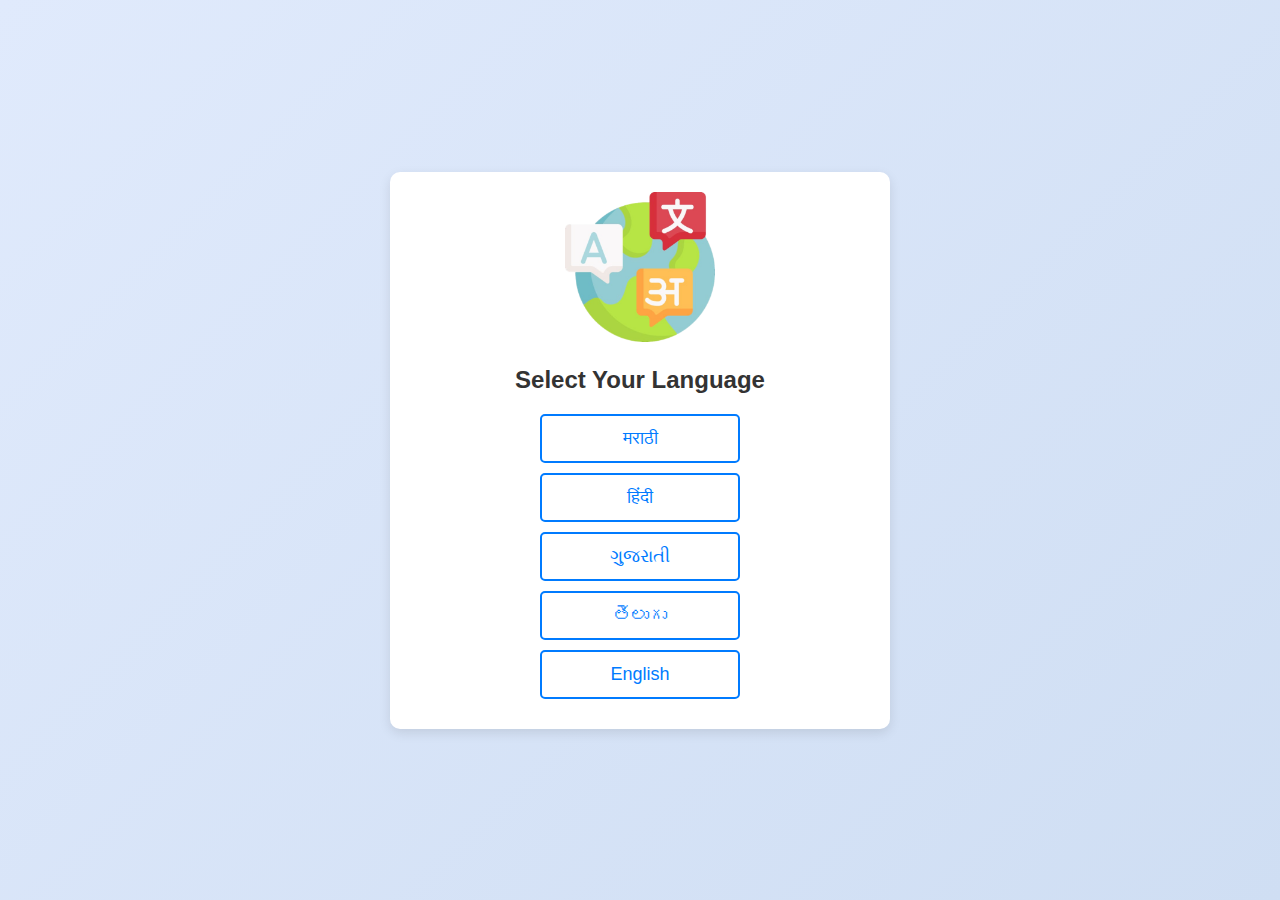
<file: index.html>
<!DOCTYPE html>
<html lang="en">
<head>
    <meta charset="UTF-8">
    <meta name="viewport" content="width=device-width, initial-scale=1.0">
    <title>Language Selection</title>
    <link rel="stylesheet" href="styles.css">
</head>
<body>
    <div class="language-selection-container">
        <!-- Logo Section -->
        <div class="logo">
            <img src="logo.png" alt="Website Logo">
        </div>

        <!-- Language Selection Section -->
        <div class="language-selection">
            <h1>Select Your Language</h1>
            <ul>
                <li><a href="marathi.html" data-lang="marathi">मराठी</a></li>
                <li><a href="hindi.html" data-lang="hindi">हिंदी</a></li>
                <li><a href="gujrathi.html" data-lang="gujarati">ગુજરાતી</a></li>
                <li><a href="telugu.html" data-lang="telugu">తెలుగు</a></li>
                <li><a href="english.html">English</a></li> <!-- Link to english.html -->
            </ul>
        </div>
    <!-- Include JavaScript at the bottom -->
</body>
</html>
</file>
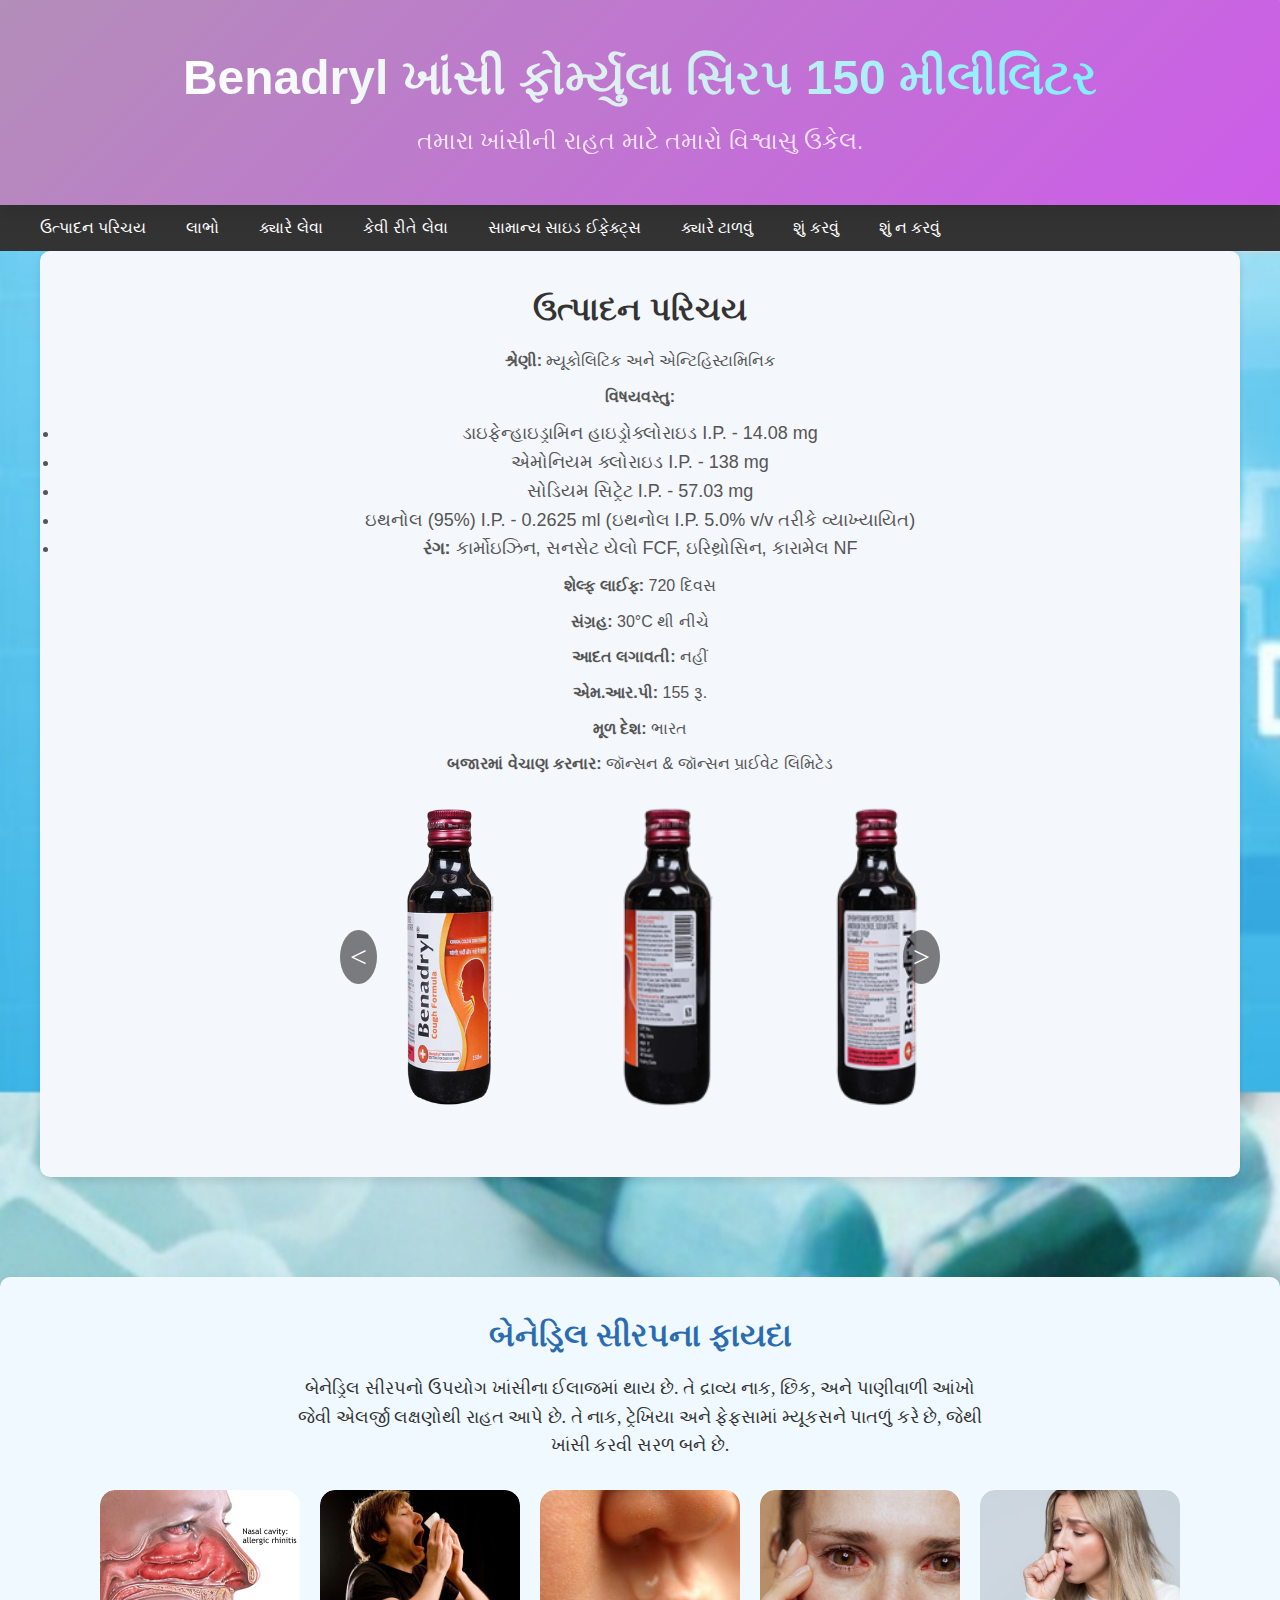
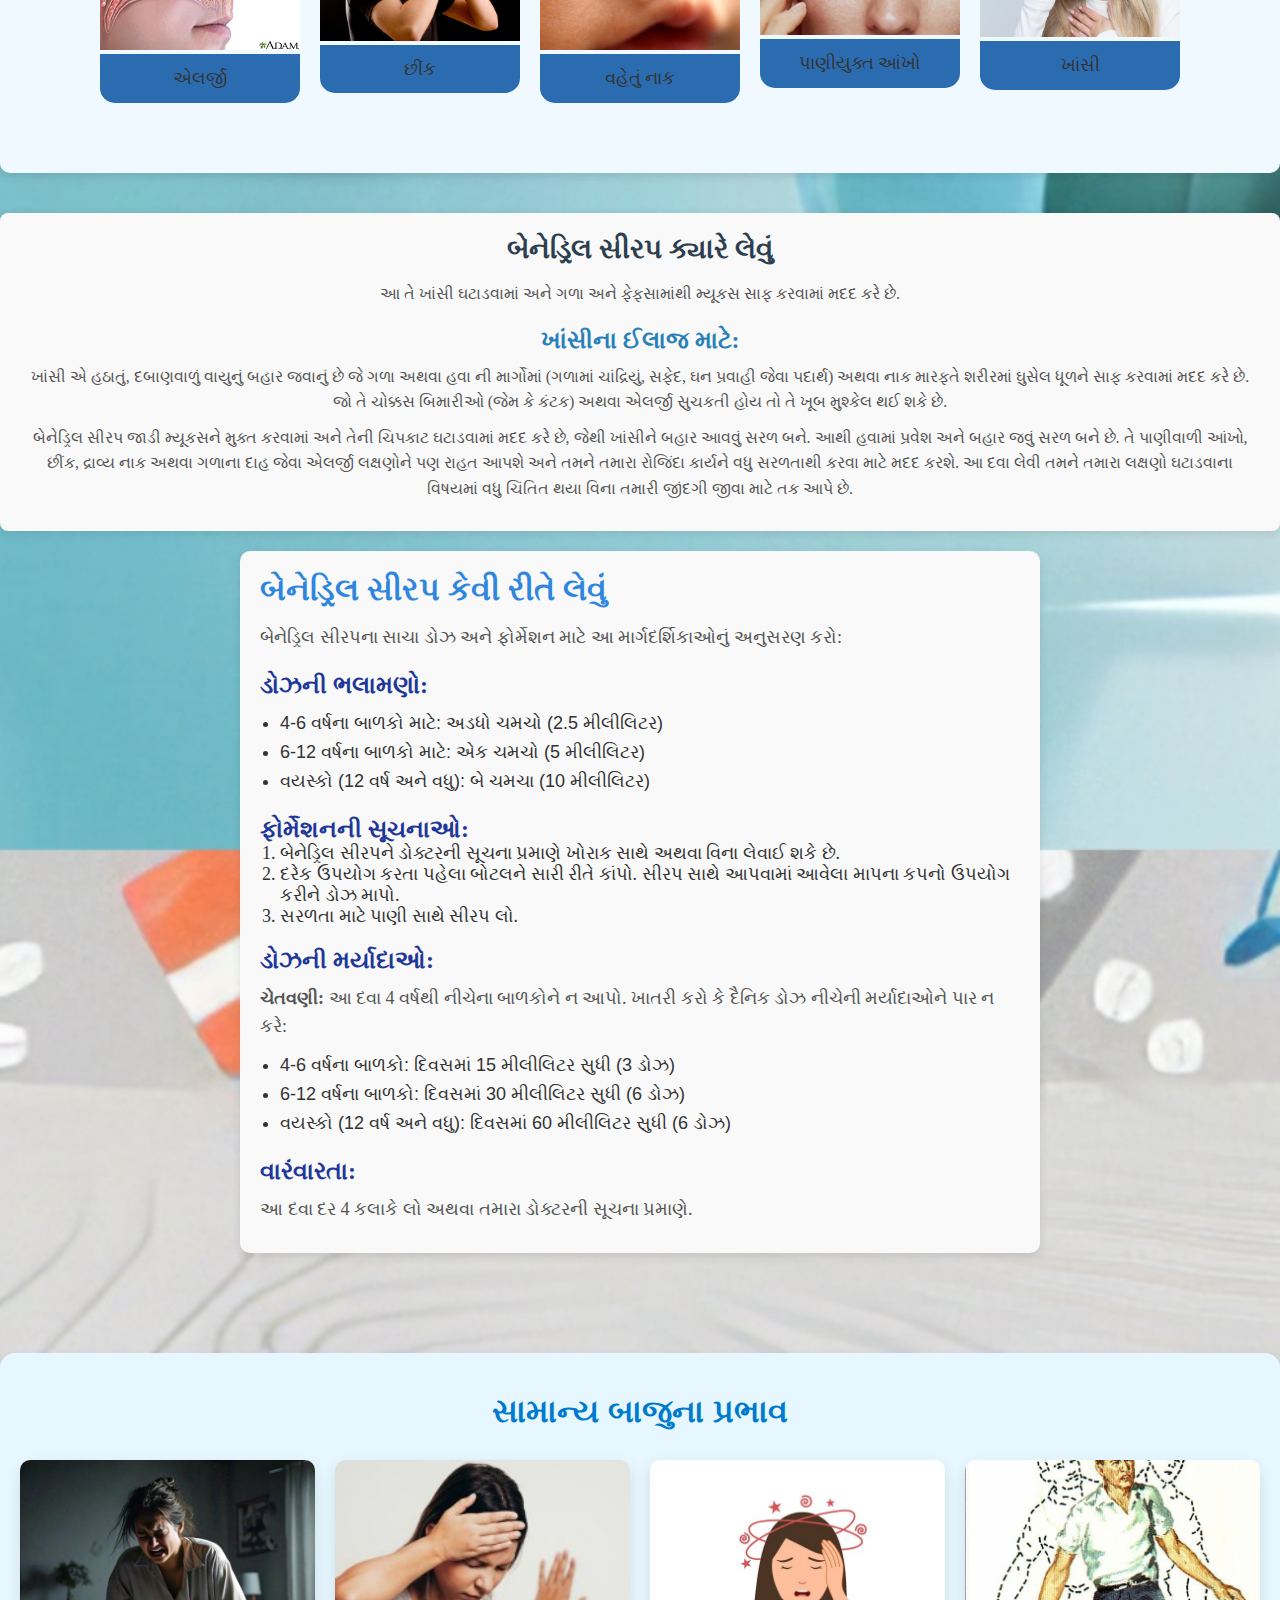
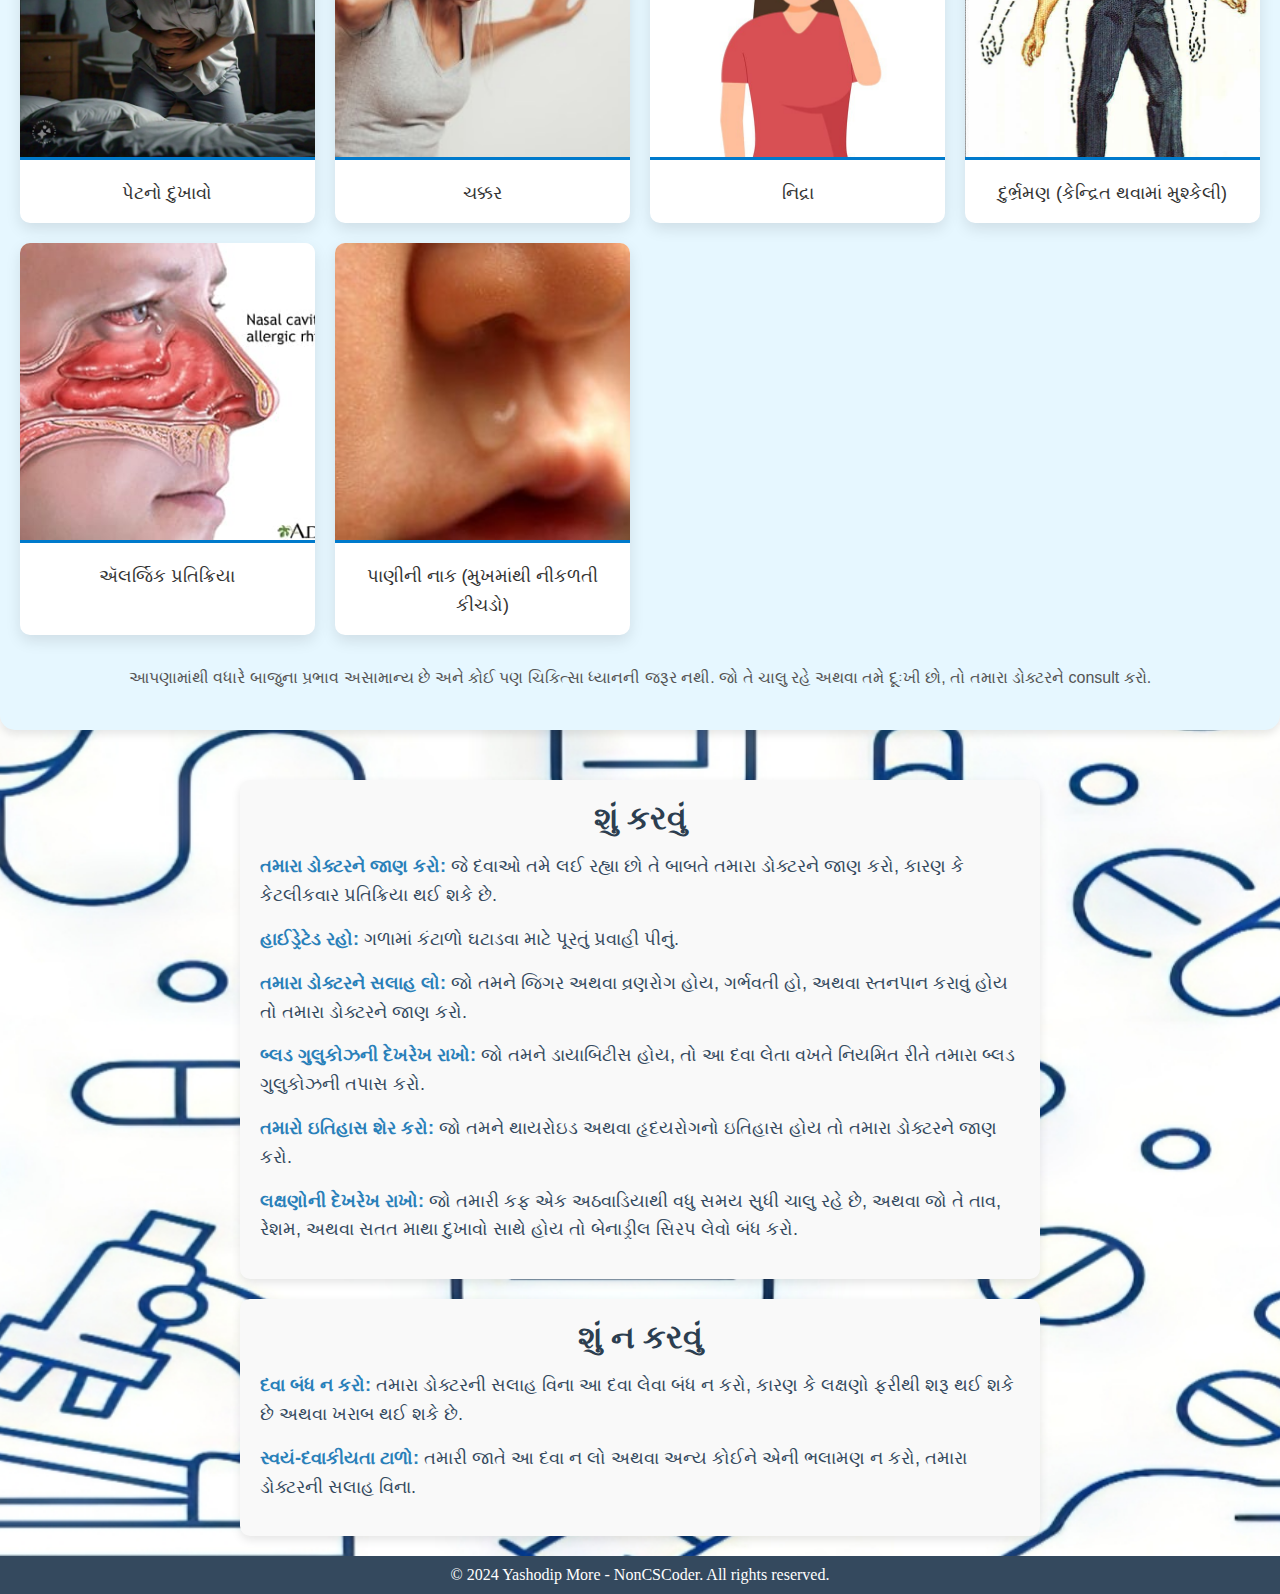
<file: gujrathi.html>
<!DOCTYPE html>
<html lang="en">
<head>
    <meta charset="UTF-8">
    <meta name="viewport" content="width=device-width, initial-scale=1.0">
    <title>Benadryl ખાંસી ફોર્મ્યુલા સિરપ</title>
<link rel="stylesheet" href="style.css">
<title>Benadryl ખાંસી ફોર્મ્યુલા સિરપ</title>

    <link rel="stylesheet" href="https://cdnjs.cloudflare.com/ajax/libs/font-awesome/6.0.0-beta3/css/all.min.css">

</head>
<body>
    <header>
        <div class="header-container">
            <h1 class="main-title">Benadryl ખાંસી ફોર્મ્યુલા સિરપ 150 મીલીલિટર</h1>
            <p class="subtitle">તમારા ખાંસીની રાહત માટે તમારો વિશ્વાસુ ઉકેલ.</p>
            
        </div>
    </header>
    

    <!-- Navbar -->
    <nav>
        <div class="navbar">
            <button class="menu-toggle" id="menu-toggle">
                &#9776; <!-- Hamburger Icon -->
            </button>
            <ul class="menu" id="menu">
                <li><a href="#product-introduction">ઉત્પાદન પરિચય</a></li>
                <li><a href="#benefits">લાભો</a></li>
                <li><a href="#when-to-take">ક્યારે લેવા</a></li>
                <li><a href="#how-to-take">કેવી રીતે લેવા</a></li>
                <li><a href="#common-side-effects">સામાન્ય સાઇડ ઈફેક્ટ્સ</a></li>
                <li><a href="#when-to-avoid">ક્યારે ટાળવું</a></li>
                <li><a href="#what-to-do">શું કરવું</a></li>
                <li><a href="#what-not-to-do">શું ન કરવું</a></li>
            </ul>
            
        </div>
    </nav>
    <script>
        document.getElementById("menu-toggle").addEventListener("click", function() {
            var menu = document.getElementById("menu");
            menu.classList.toggle("show");
        });
    </script>
    

    <!-- Sections -->
  <!-- Sections -->
  <section id="product-introduction">
    <h1>ઉત્પાદન પરિચય</h1>

<p><strong>શ્રેણી:</strong> મ્યૂકોલિટિક અને એન્ટિહિસ્ટામિનિક</p>
<p><strong>વિષયવસ્તુ:</strong></p>
<ul>
    <li>ડાઇફેન્હાઇડ્રામિન હાઇડ્રોક્લોરાઇડ I.P. - 14.08 mg</li>
    <li>એમોનિયમ ક્લોરાઇડ I.P. - 138 mg</li>
    <li>સોડિયમ સિટ્રેટ I.P. - 57.03 mg</li>
    <li>ઇથનોલ (95%) I.P. - 0.2625 ml (ઇથનોલ I.P. 5.0% v/v તરીકે વ્યાખ્યાયિત)</li>
    <li><strong>રંગ:</strong> કાર્મોઇઝિન, સનસેટ યેલો FCF, ઇરિથ્રોસિન, કારામેલ NF</li>
</ul>
<p><strong>શેલ્ફ લાઈફ:</strong> 720 દિવસ</p>
<p><strong>સંગ્રહ:</strong> 30°C થી નીચે</p>
<p><strong>આદત લગાવતી:</strong> નહીં</p>
<p><strong>એમ.આર.પી:</strong> 155 રૂ.</p>
<p><strong>મૂળ દેશ:</strong> ભારત</p>
<p><strong>બજારમાં વેચાણ કરનાર:</strong> જૉન્સન & જૉન્સન પ્રાઈવેટ લિમિટેડ</p>

    <!-- Image Carousel -->
    <div class="image-gallery">
        <div class="carousel">
            <div class="carousel-track">
                <img src="cupsyrup1.png" alt="Cough Syrup Bottle 1" class="carousel-img">
                <img src="cupsyrup2.png" alt="Cough Syrup Bottle 2" class="carousel-img">
                <img src="cupsyrup3.png" alt="Cough Syrup Bottle 3" class="carousel-img">
            </div>
        </div>
        <div class="carousel-controls">
            <span class="prev">&lt;</span>
            <span class="next">&gt;</span>
        </div>
    </div>
</section>

<script>
    const track = document.querySelector('.carousel-track');
const slides = Array.from(track.children);
const nextButton = document.querySelector('.next');
const prevButton = document.querySelector('.prev');
let currentIndex = 0;

// Move to the next slide
nextButton.addEventListener('click', () => {
    currentIndex = (currentIndex + 1) % slides.length;
    track.style.transform = `translateX(-${currentIndex * 100}%)`;
});

// Move to the previous slide
prevButton.addEventListener('click', () => {
    currentIndex = (currentIndex - 1 + slides.length) % slides.length;
    track.style.transform = `translateX(-${currentIndex * 100}%)`;
});

</script>
    
    
<section id="benefits">
    <h1>બેનેડ્રિલ સીરપના ફાયદા</h1>
     
    <p>બેનેડ્રિલ સીરપનો ઉપયોગ ખાંસીના ઈલાજમાં થાય છે. તે દ્રાવ્ય નાક, છિંક, અને પાણીવાળી આંખો જેવી એલર્જી લક્ષણોથી રાહત આપે છે. તે નાક, ટ્રેખિયા અને ફેફસામાં મ્યૂકસને પાતળું કરે છે, જેથી ખાંસી કરવી સરળ બને છે.</p>
    
    
    <!-- Image Gallery with Animations -->
    <div class="benefits-gallery">
        <div class="benefit-card">
            <img src="benefit1.jpg" alt="Benefit 1" class="benefit-img">
            <p>
એલર્જી </p>
        </div>
        <div class="benefit-card">
            <img src="benefit3.jpg" alt="Benefit 2" class="benefit-img">
            <p>છીંક</p>
        </div>
        <div class="benefit-card">
            <img src="benefit2.jpg" alt="Benefit 3" class="benefit-img">
            <p>વહેતું નાક</p>
        </div>
        <div class="benefit-card">
            <img src="benefit4.jpg" alt="Benefit 4" class="benefit-img">
            <p>પાણીયુક્ત આંખો</p>
        </div>
        <div class="benefit-card">
            <img src="benefit5.jpg" alt="Benefit 5" class="benefit-img">
            <p>ખાંસી</p>
        </div>
    </div>
</section>

    

<section id="when-to-take">
    <h1>બેનેડ્રિલ સીરપ ક્યારે લેવું</h1>
    
    <p>આ તે ખાંસી ઘટાડવામાં અને ગળા અને ફેફસામાંથી મ્યૂકસ સાફ કરવામાં મદદ કરે છે.</p>

    <h2>ખાંસીના ઈલાજ માટે:</h2>
    <p>ખાંસી એ હઠાતું, દબાણવાળું વાયુનું બહાર જવાનું છે જે ગળા અથવા હવા ની માર્ગોમાં (ગળામાં ચાંદ્રિયું, સફેદ, ઘન પ્રવાહી જેવા પદાર્થ) અથવા નાક મારફતે શરીરમાં ઘુસેલ ધૂળને સાફ કરવામાં મદદ કરે છે. જો તે ચોક્કસ બિમારીઓ (જેમ કે કંટક) અથવા એલર્જી સુચકતી હોય તો તે ખૂબ મુશ્કેલ થઈ શકે છે.</p>

    <p>બેનેડ્રિલ સીરપ જાડી મ્યૂકસને મુક્ત કરવામાં અને તેની ચિપકાટ ઘટાડવામાં મદદ કરે છે, જેથી ખાંસીને બહાર આવવું સરળ બને. આથી હવામાં પ્રવેશ અને બહાર જવું સરળ બને છે. તે પાણીવાળી આંખો, છીંક, દ્રાવ્ય નાક અથવા ગળાના દાહ જેવા એલર્જી લક્ષણોને પણ રાહત આપશે અને તમને તમારા રોજિંદા કાર્યને વધુ સરળતાથી કરવા માટે મદદ કરશે. આ દવા લેવી તમને તમારા લક્ષણો ઘટાડવાના વિષયમાં વધુ ચિંતિત થયા વિના તમારી જીંદગી જીવા માટે તક આપે છે.</p>
</section>

    
<section id="how-to-take">
    <h1>બેનેડ્રિલ સીરપ કેવી રીતે લેવું</h1>
    
    
    <p>બેનેડ્રિલ સીરપના સાચા ડોઝ અને ફોર્મેશન માટે આ માર્ગદર્શિકાઓનું અનુસરણ કરો:</p>
    
    <h2>ડોઝની ભલામણો:</h2>
    <ul>
        <li>4-6 વર્ષના બાળકો માટે: અડધો ચમચો (2.5 મીલીલિટર)</li>
        <li>6-12 વર્ષના બાળકો માટે: એક ચમચો (5 મીલીલિટર)</li>
        <li>વયસ્કો (12 વર્ષ અને વધુ): બે ચમચા (10 મીલીલિટર)</li>
    </ul>

    <h2>ફોર્મેશનની સૂચનાઓ:</h2>
    <ol>
        <li>બેનેડ્રિલ સીરપને ડોક્ટરની સૂચના પ્રમાણે ખોરાક સાથે અથવા વિના લેવાઈ શકે છે.</li>
        <li>દરેક ઉપયોગ કરતા પહેલા બોટલને સારી રીતે કાંપો. સીરપ સાથે આપવામાં આવેલા માપના કપનો ઉપયોગ કરીને ડોઝ માપો.</li>
        <li>સરળતા માટે પાણી સાથે સીરપ લો.</li>
    </ol>

    <h2>ડોઝની મર્યાદાઓ:</h2>
    <p>
        <strong>ચેતવણી:</strong> આ દવા 4 વર્ષથી નીચેના બાળકોને ન આપો. 
        ખાતરી કરો કે દૈનિક ડોઝ નીચેની મર્યાદાઓને પાર ન કરે:
    </p>
    <ul>
        <li>4-6 વર્ષના બાળકો: દિવસમાં 15 મીલીલિટર સુધી (3 ડોઝ)</li>
        <li>6-12 વર્ષના બાળકો: દિવસમાં 30 મીલીલિટર સુધી (6 ડોઝ)</li>
        <li>વયસ્કો (12 વર્ષ અને વધુ): દિવસમાં 60 મીલીલિટર સુધી (6 ડોઝ)</li>
    </ul>

    <h2>વારંવારતા:</h2>
    <p>આ દવા દર 4 કલાકે લો અથવા તમારા ડોક્ટરની સૂચના પ્રમાણે.</p>
</section>

    
<section id="side-effects">
    <h1>સામાન્ય બાજુના પ્રભાવ</h1>
    <div class="side-effects-grid">
        <div class="side-effect-card">
            <img src="side1.jpg" alt="પેટનો દુખાવો" class="side-effect-img">
            <p>પેટનો દુખાવો</p>
        </div>
        <div class="side-effect-card">
            <img src="side2.jpg" alt="ચક્કર" class="side-effect-img">
            <p>ચક્કર</p>
        </div>
        <div class="side-effect-card">
            <img src="side3.jpg" alt="નિદ્રા" class="side-effect-img">
            <p>નિદ્રા</p>
        </div>
        <div class="side-effect-card">
            <img src="side4.jpg" alt="દુર્ભ્રમણ" class="side-effect-img">
            <p>દુર્ભ્રમણ (કેન્દ્રિત થવામાં મુશ્કેલી)</p>
        </div>
        <div class="side-effect-card">
            <img src="benefit1.jpg" alt="પાણીની નાક" class="side-effect-img">
            <p>ઍલર્જિક પ્રતિક્રિયા</p>
        </div>
        <div class="side-effect-card">
            <img src="benefit2.jpg" alt="ઍલર્જિક પ્રતિક્રિયા" class="side-effect-img">
            <p>પાણીની નાક (મુખમાંથી નીકળતી કીચડો)</p>
        </div>
    </div>
    <p class="note">આપણામાંથી વધારે બાજુના પ્રભાવ અસામાન્ય છે અને કોઈ પણ ચિકિત્સા ધ્યાનની જરૂર નથી. જો તે ચાલુ રહે અથવા તમે દૂઃખી છો, તો તમારા ડોક્ટરને consult કરો.</p>
</section>

    
    
<section id="what-to-do">
    <h1>શું કરવું</h1>
    
    <ul>
        <li><strong>તમારા ડોક્ટરને જાણ કરો:</strong> જે દવાઓ તમે લઈ રહ્યા છો તે બાબતે તમારા ડોક્ટરને જાણ કરો, કારણ કે કેટલીકવાર પ્રતિક્રિયા થઈ શકે છે.</li>
        <li><strong>હાઈડ્રેટેડ રહો:</strong> ગળામાં કંટાળો ઘટાડવા માટે પૂરતું પ્રવાહી પીનું.</li>
        <li><strong>તમારા ડોક્ટરને સલાહ લો:</strong> જો તમને જિગર અથવા વ્રણરોગ હોય, ગર્ભવતી હો, અથવા સ્તનપાન કરાવું હોય તો તમારા ડોક્ટરને જાણ કરો.</li>
        <li><strong>બ્લડ ગુલુકોઝની દેખરેખ રાખો:</strong> જો તમને ડાયાબિટીસ હોય, તો આ દવા લેતા વખતે નિયમિત રીતે તમારા બ્લડ ગુલુકોઝની તપાસ કરો.</li>
        <li><strong>તમારો ઇતિહાસ શેર કરો:</strong> જો તમને થાયરોઇડ અથવા હૃદયરોગનો ઇતિહાસ હોય તો તમારા ડોક્ટરને જાણ કરો.</li>
        <li><strong>લક્ષણોની દેખરેખ રાખો:</strong> જો તમારી કફ એક અઠવાડિયાથી વધુ સમય સુધી ચાલુ રહે છે, અથવા જો તે તાવ, રેશમ, અથવા સતત માથા દુખાવો સાથે હોય તો બેનાડ્રીલ સિરપ લેવો બંધ કરો.</li>
    </ul>
</section>

    
<section id="what-not-to-do">
    <h1>શું ન કરવું</h1>
    
    <ul>
        <li><strong>દવા બંધ ન કરો:</strong> તમારા ડોક્ટરની સલાહ વિના આ દવા લેવા બંધ ન કરો, કારણ કે લક્ષણો ફરીથી શરૂ થઈ શકે છે અથવા ખરાબ થઈ શકે છે.</li>
        <li><strong>સ્વયં-દવાકીયતા ટાળો:</strong> તમારી જાતે આ દવા ન લો અથવા અન્ય કોઈને એની ભલામણ ન કરો, તમારા ડોક્ટરની સલાહ વિના.</li>
    </ul>
</section>

    <footer>
        <p>&copy; 2024 Yashodip More - NonCSCoder. All rights reserved.</p>
    </footer>
    <script>
        // JavaScript for scroll animations
document.addEventListener("DOMContentLoaded", function () {
    const sections = document.querySelectorAll("section");

    const options = {
        root: null,
        rootMargin: "0px",
        threshold: 0.1,
    };

    const observer = new IntersectionObserver((entries, observer) => {
        entries.forEach(entry => {
            if (entry.isIntersecting) {
                entry.target.classList.add("fade-in");
                observer.unobserve(entry.target);
            }
        });
    }, options);

    sections.forEach(section => {
        observer.observe(section);
    });
});

    </script>

</body>
</html>
</file>
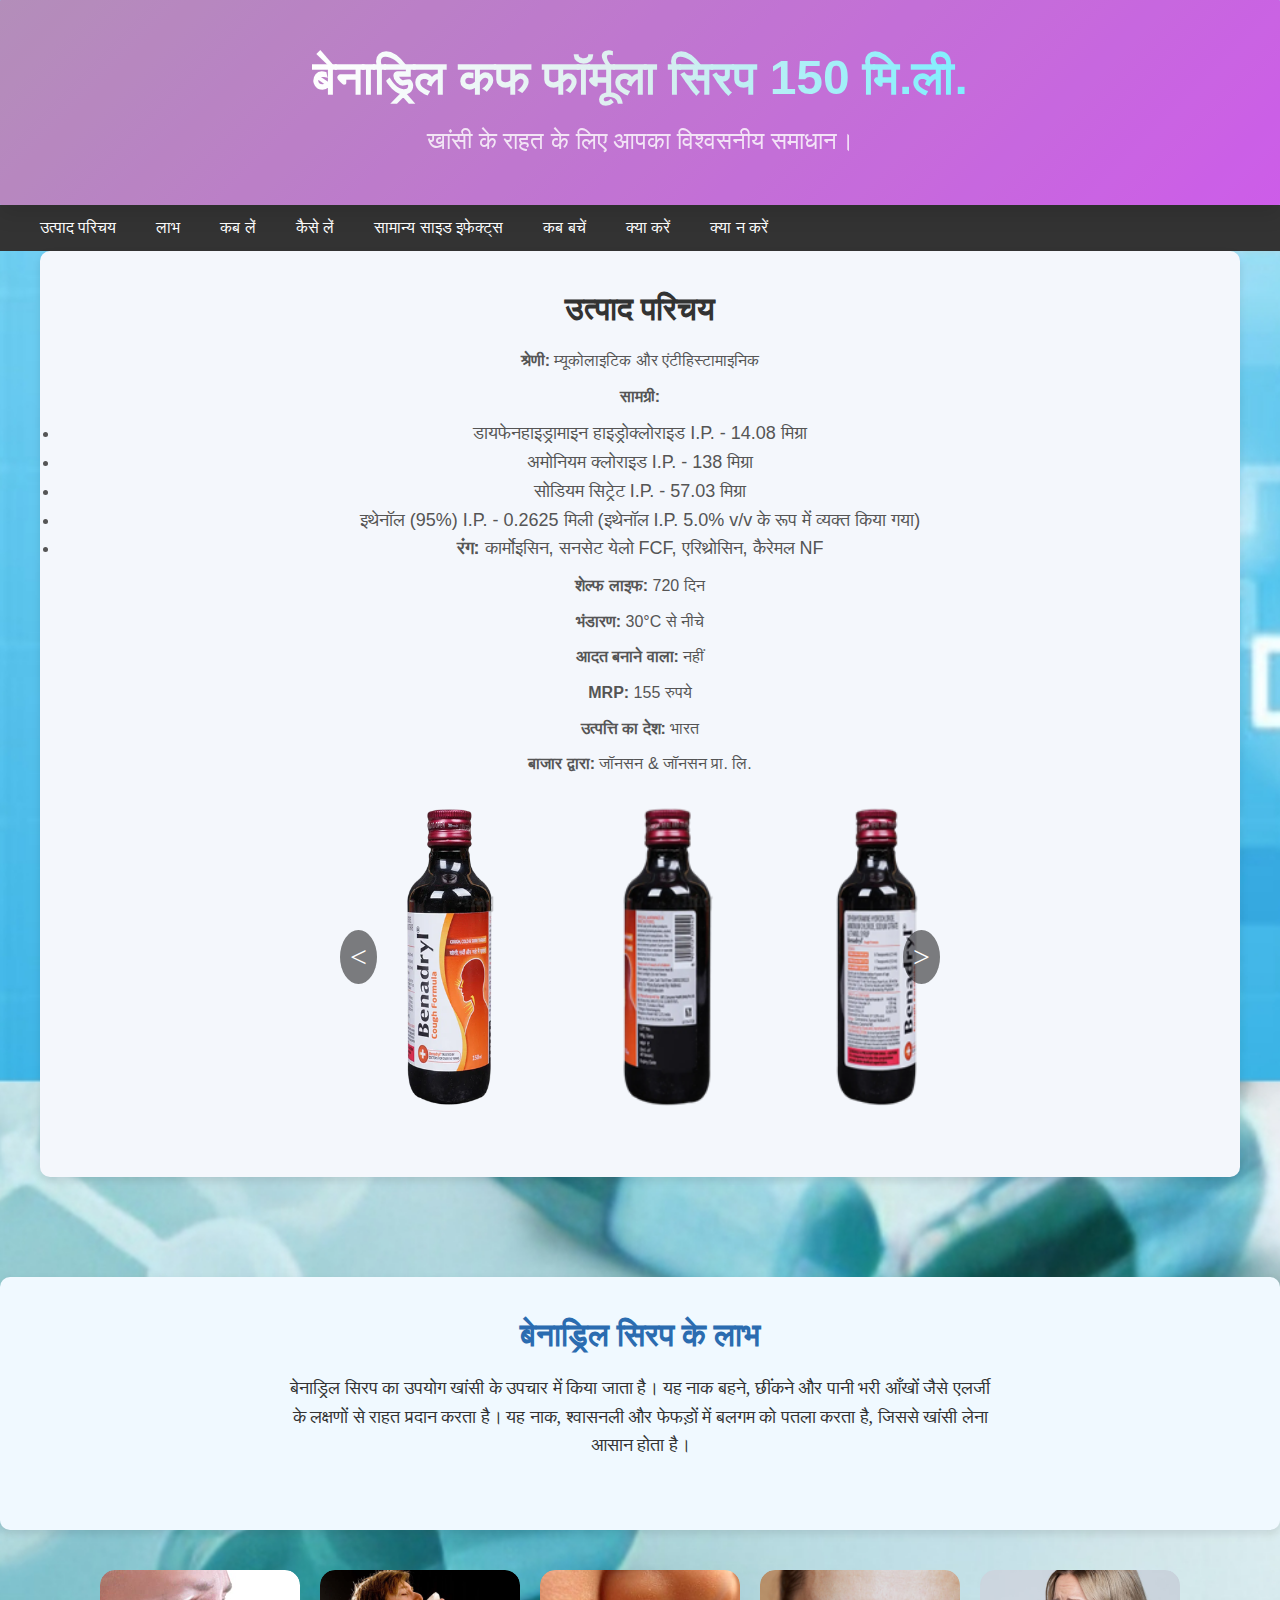
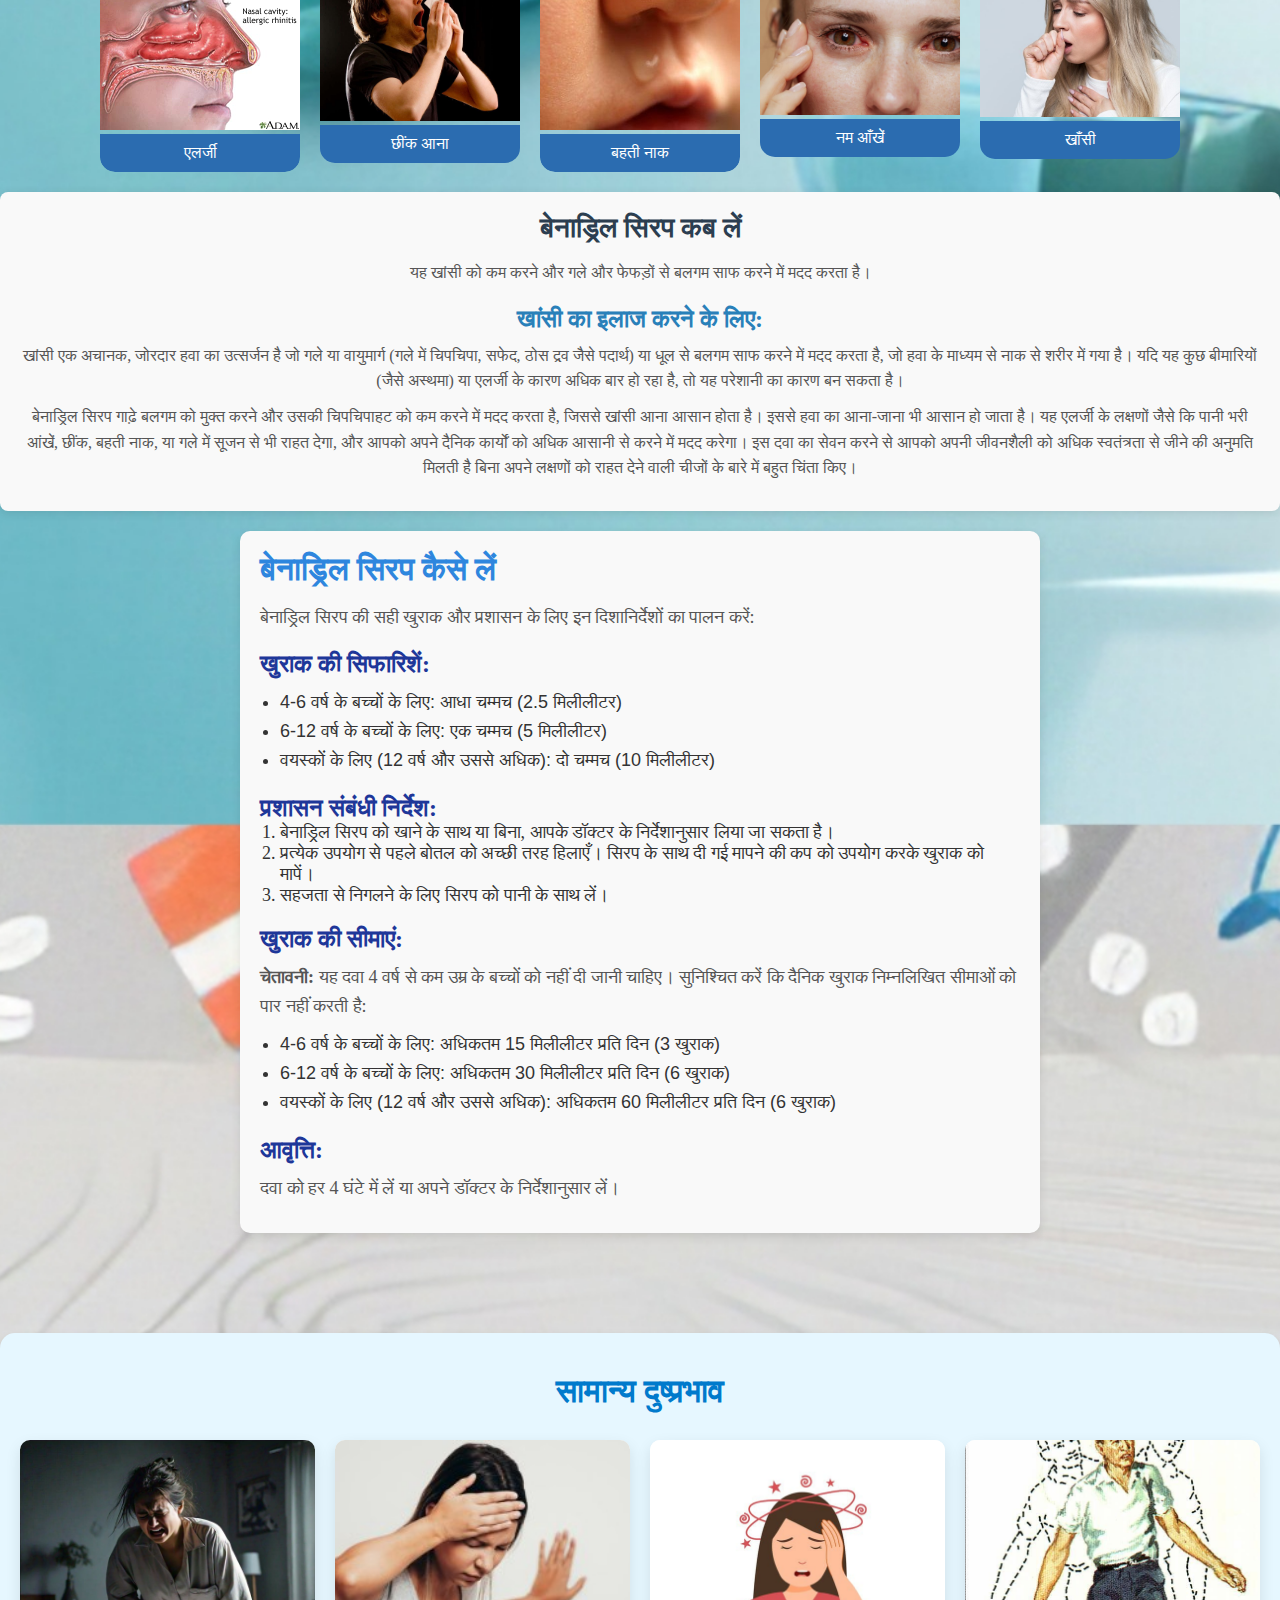
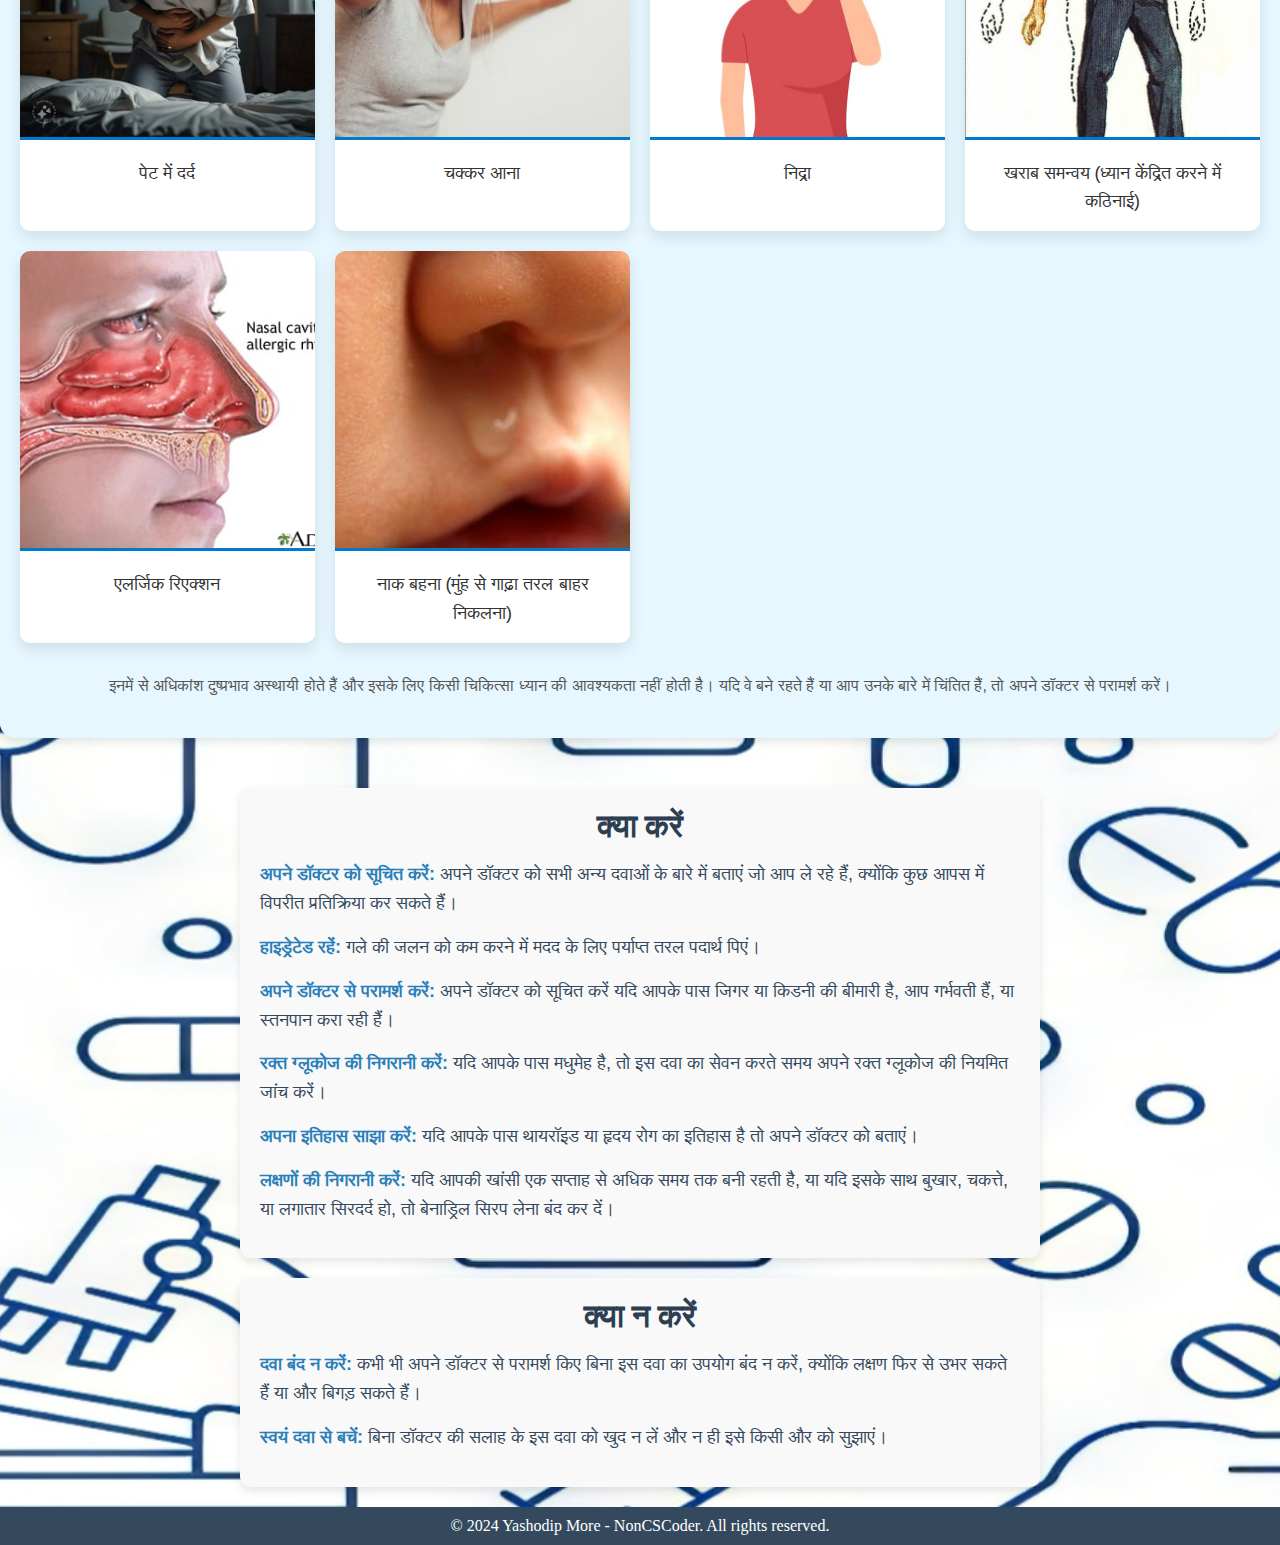
<file: hindi.html>
<!DOCTYPE html>
<html lang="en">
<head>
    <meta charset="UTF-8">
<meta name="viewport" content="width=device-width, initial-scale=1.0">
<title>बेनाड्रिल कफ फॉर्मूला सिरप</title>
<link rel="stylesheet" href="style.css">
<title>बेनाड्रिल कफ फॉर्मूला सिरप</title>
<link rel="stylesheet" href="https://cdnjs.cloudflare.com/ajax/libs/font-awesome/6.0.0-beta3/css/all.min.css">


</head>
<body>
    <header>
        <div class="header-container">
            <h1 class="main-title">बेनाड्रिल कफ फॉर्मूला सिरप 150 मि.ली.</h1>
            <p class="subtitle">खांसी के राहत के लिए आपका विश्वसनीय समाधान।</p>
        </div>
    </header>
    
    

    <!-- Navbar -->
    <nav>
        <div class="navbar">
            <button class="menu-toggle" id="menu-toggle">
                &#9776; <!-- Hamburger Icon -->
            </button>
            <ul class="menu" id="menu">
                <li><a href="#product-introduction">उत्पाद परिचय</a></li>
                <li><a href="#benefits">लाभ</a></li>
                <li><a href="#when-to-take">कब लें</a></li>
                <li><a href="#how-to-take">कैसे लें</a></li>
                <li><a href="#common-side-effects">सामान्य साइड इफेक्ट्स</a></li>
                <li><a href="#when-to-avoid">कब बचें</a></li>
                <li><a href="#what-to-do">क्या करें</a></li>
                <li><a href="#what-not-to-do">क्या न करें</a></li>
            </ul>
            
        </div>
    </nav>
    <script>
        document.getElementById("menu-toggle").addEventListener("click", function() {
            var menu = document.getElementById("menu");
            menu.classList.toggle("show");
        });
    </script>
    

    <!-- Sections -->
  <!-- Sections -->
  <section id="product-introduction">
    <h1>उत्पाद परिचय</h1>
    <p><strong>श्रेणी:</strong> म्यूकोलाइटिक और एंटीहिस्टामाइनिक</p>
<p><strong>सामग्री:</strong></p>
<ul>
    <li>डायफेनहाइड्रामाइन हाइड्रोक्लोराइड I.P. - 14.08 मिग्रा</li>
    <li>अमोनियम क्लोराइड I.P. - 138 मिग्रा</li>
    <li>सोडियम सिट्रेट I.P. - 57.03 मिग्रा</li>
    <li>इथेनॉल (95%) I.P. - 0.2625 मिली (इथेनॉल I.P. 5.0% v/v के रूप में व्यक्त किया गया)</li>
    <li><strong>रंग:</strong> कार्मोइसिन, सनसेट येलो FCF, एरिथ्रोसिन, कैरेमल NF</li>
</ul>
<p><strong>शेल्फ लाइफ:</strong> 720 दिन</p>
<p><strong>भंडारण:</strong> 30°C से नीचे</p>
<p><strong>आदत बनाने वाला:</strong> नहीं</p>
<p><strong>MRP:</strong> 155 रुपये</p>
<p><strong>उत्पत्ति का देश:</strong> भारत</p>
<p><strong>बाजार द्वारा:</strong> जॉनसन & जॉनसन प्रा. लि.</p>

    <!-- Image Carousel -->
    <div class="image-gallery">
        <div class="carousel">
            <div class="carousel-track">
                <img src="cupsyrup1.png" alt="Cough Syrup Bottle 1" class="carousel-img">
                <img src="cupsyrup2.png" alt="Cough Syrup Bottle 2" class="carousel-img">
                <img src="cupsyrup3.png" alt="Cough Syrup Bottle 3" class="carousel-img">
            </div>
        </div>
        <div class="carousel-controls">
            <span class="prev">&lt;</span>
            <span class="next">&gt;</span>
        </div>
    </div>
</section>

<script>
    const track = document.querySelector('.carousel-track');
const slides = Array.from(track.children);
const nextButton = document.querySelector('.next');
const prevButton = document.querySelector('.prev');
let currentIndex = 0;

// Move to the next slide
nextButton.addEventListener('click', () => {
    currentIndex = (currentIndex + 1) % slides.length;
    track.style.transform = `translateX(-${currentIndex * 100}%)`;
});

// Move to the previous slide
prevButton.addEventListener('click', () => {
    currentIndex = (currentIndex - 1 + slides.length) % slides.length;
    track.style.transform = `translateX(-${currentIndex * 100}%)`;
});

</script>
    
    
<section id="benefits">
    <h1>बेनाड्रिल सिरप के लाभ</h1>
    
    <p>बेनाड्रिल सिरप का उपयोग खांसी के उपचार में किया जाता है। यह नाक बहने, छींकने और पानी भरी आँखों जैसे एलर्जी के लक्षणों से राहत प्रदान करता है। यह नाक, श्वासनली और फेफड़ों में बलगम को पतला करता है, जिससे खांसी लेना आसान होता है।</p>
</section>

    
    <!-- Image Gallery with Animations -->
    <div class="benefits-gallery">
        <div class="benefit-card">
            <img src="benefit1.jpg" alt="Benefit 1" class="benefit-img">
            <p>
एलर्जी </p>
        </div>
        <div class="benefit-card">
            <img src="benefit3.jpg" alt="Benefit 2" class="benefit-img">
            <p>छींक आना </p>
        </div>
        <div class="benefit-card">
            <img src="benefit2.jpg" alt="Benefit 3" class="benefit-img">
            <p>बहती नाक</p>
        </div>
        <div class="benefit-card">
            <img src="benefit4.jpg" alt="Benefit 4" class="benefit-img">
            <p>नम आँखें</p>
        </div>
        <div class="benefit-card">
            <img src="benefit5.jpg" alt="Benefit 5" class="benefit-img">
            <p>खाँसी</p>
        </div>
    </div>
</section>

    

<section id="when-to-take">
    <h1>बेनाड्रिल सिरप कब लें</h1>
     
    <p>यह खांसी को कम करने और गले और फेफड़ों से बलगम साफ करने में मदद करता है।</p>

    <h2>खांसी का इलाज करने के लिए:</h2>
    <p>खांसी एक अचानक, जोरदार हवा का उत्सर्जन है जो गले या वायुमार्ग (गले में चिपचिपा, सफेद, ठोस द्रव जैसे पदार्थ) या धूल से बलगम साफ करने में मदद करता है, जो हवा के माध्यम से नाक से शरीर में गया है। यदि यह कुछ बीमारियों (जैसे अस्थमा) या एलर्जी के कारण अधिक बार हो रहा है, तो यह परेशानी का कारण बन सकता है।</p>

    <p>बेनाड्रिल सिरप गाढ़े बलगम को मुक्त करने और उसकी चिपचिपाहट को कम करने में मदद करता है, जिससे खांसी आना आसान होता है। इससे हवा का आना-जाना भी आसान हो जाता है। यह एलर्जी के लक्षणों जैसे कि पानी भरी आंखें, छींक, बहती नाक, या गले में सूजन से भी राहत देगा, और आपको अपने दैनिक कार्यों को अधिक आसानी से करने में मदद करेगा। इस दवा का सेवन करने से आपको अपनी जीवनशैली को अधिक स्वतंत्रता से जीने की अनुमति मिलती है बिना अपने लक्षणों को राहत देने वाली चीजों के बारे में बहुत चिंता किए।</p>
</section>

    

<section id="how-to-take">
    <h1>बेनाड्रिल सिरप कैसे लें</h1>
    
    
    <p>बेनाड्रिल सिरप की सही खुराक और प्रशासन के लिए इन दिशानिर्देशों का पालन करें:</p>
    
    <h2>खुराक की सिफारिशें:</h2>
    <ul>
        <li>4-6 वर्ष के बच्चों के लिए: आधा चम्मच (2.5 मिलीलीटर)</li>
        <li>6-12 वर्ष के बच्चों के लिए: एक चम्मच (5 मिलीलीटर)</li>
        <li>वयस्कों के लिए (12 वर्ष और उससे अधिक): दो चम्मच (10 मिलीलीटर)</li>
    </ul>

    <h2>प्रशासन संबंधी निर्देश:</h2>
    <ol>
        <li>बेनाड्रिल सिरप को खाने के साथ या बिना, आपके डॉक्टर के निर्देशानुसार लिया जा सकता है।</li>
        <li>प्रत्येक उपयोग से पहले बोतल को अच्छी तरह हिलाएँ। सिरप के साथ दी गई मापने की कप को उपयोग करके खुराक को मापें।</li>
        <li>सहजता से निगलने के लिए सिरप को पानी के साथ लें।</li>
    </ol>
    
    <h2>खुराक की सीमाएं:</h2>
    <p>
        <strong>चेतावनी:</strong> यह दवा 4 वर्ष से कम उम्र के बच्चों को नहीं दी जानी चाहिए।
        सुनिश्चित करें कि दैनिक खुराक निम्नलिखित सीमाओं को पार नहीं करती है:
    </p>
    <ul>
        <li>4-6 वर्ष के बच्चों के लिए: अधिकतम 15 मिलीलीटर प्रति दिन (3 खुराक)</li>
        <li>6-12 वर्ष के बच्चों के लिए: अधिकतम 30 मिलीलीटर प्रति दिन (6 खुराक)</li>
        <li>वयस्कों के लिए (12 वर्ष और उससे अधिक): अधिकतम 60 मिलीलीटर प्रति दिन (6 खुराक)</li>
    </ul>
    
    <h2>आवृत्ति:</h2>
    <p>दवा को हर 4 घंटे में लें या अपने डॉक्टर के निर्देशानुसार लें।</p>
    
    </section>
    

    <section id="side-effects">
        <h1>सामान्य दुष्प्रभाव</h1>
        <div class="side-effects-grid">
            <div class="side-effect-card">
                <img src="side1.jpg" alt="पेट में दर्द" class="side-effect-img">
                <p>पेट में दर्द</p>
            </div>
            <div class="side-effect-card">
                <img src="side2.jpg" alt="चक्कर आना" class="side-effect-img">
                <p>चक्कर आना</p>
            </div>
            <div class="side-effect-card">
                <img src="side3.jpg" alt="निद्रा" class="side-effect-img">
                <p>निद्रा</p>
            </div>
            <div class="side-effect-card">
                <img src="side4.jpg" alt="खराब समन्वय" class="side-effect-img">
                <p>खराब समन्वय (ध्यान केंद्रित करने में कठिनाई)</p>
            </div>
            <div class="side-effect-card">
                <img src="benefit1.jpg" alt="नाक बहना" class="side-effect-img">
                <p>एलर्जिक रिएक्शन</p>
            </div>
            <div class="side-effect-card">
                <img src="benefit2.jpg" alt="एलर्जिक रिएक्शन" class="side-effect-img">
                <p>नाक बहना (मुंह से गाढ़ा तरल बाहर निकलना)</p>
            </div>
        </div>
        <p class="note">इनमें से अधिकांश दुष्प्रभाव अस्थायी होते हैं और इसके लिए किसी चिकित्सा ध्यान की आवश्यकता नहीं होती है। यदि वे बने रहते हैं या आप उनके बारे में चिंतित हैं, तो अपने डॉक्टर से परामर्श करें।</p>
    </section>
    
    
    
    <section id="what-to-do">
        <h1>क्या करें</h1>
         
        <ul>
            <li><strong>अपने डॉक्टर को सूचित करें:</strong> अपने डॉक्टर को सभी अन्य दवाओं के बारे में बताएं जो आप ले रहे हैं, क्योंकि कुछ आपस में विपरीत प्रतिक्रिया कर सकते हैं।</li>
            <li><strong>हाइड्रेटेड रहें:</strong> गले की जलन को कम करने में मदद के लिए पर्याप्त तरल पदार्थ पिएं।</li>
            <li><strong>अपने डॉक्टर से परामर्श करें:</strong> अपने डॉक्टर को सूचित करें यदि आपके पास जिगर या किडनी की बीमारी है, आप गर्भवती हैं, या स्तनपान करा रही हैं।</li>
            <li><strong>रक्त ग्लूकोज की निगरानी करें:</strong> यदि आपके पास मधुमेह है, तो इस दवा का सेवन करते समय अपने रक्त ग्लूकोज की नियमित जांच करें।</li>
            <li><strong>अपना इतिहास साझा करें:</strong> यदि आपके पास थायरॉइड या हृदय रोग का इतिहास है तो अपने डॉक्टर को बताएं।</li>
            <li><strong>लक्षणों की निगरानी करें:</strong> यदि आपकी खांसी एक सप्ताह से अधिक समय तक बनी रहती है, या यदि इसके साथ बुखार, चकत्ते, या लगातार सिरदर्द हो, तो बेनाड्रिल सिरप लेना बंद कर दें।</li>
        </ul>
    </section>
    
    
    <section id="what-not-to-do">
        <h1>क्या न करें</h1>
         
        <ul>
            <li><strong>दवा बंद न करें:</strong> कभी भी अपने डॉक्टर से परामर्श किए बिना इस दवा का उपयोग बंद न करें, क्योंकि लक्षण फिर से उभर सकते हैं या और बिगड़ सकते हैं।</li>
            <li><strong>स्वयं दवा से बचें:</strong> बिना डॉक्टर की सलाह के इस दवा को खुद न लें और न ही इसे किसी और को सुझाएं।</li>
        </ul>
    </section>
    
    <footer>
        <p>&copy; 2024 Yashodip More - NonCSCoder. All rights reserved.</p>
    </footer>
    <script>
        // JavaScript for scroll animations
document.addEventListener("DOMContentLoaded", function () {
    const sections = document.querySelectorAll("section");

    const options = {
        root: null,
        rootMargin: "0px",
        threshold: 0.1,
    };

    const observer = new IntersectionObserver((entries, observer) => {
        entries.forEach(entry => {
            if (entry.isIntersecting) {
                entry.target.classList.add("fade-in");
                observer.unobserve(entry.target);
            }
        });
    }, options);

    sections.forEach(section => {
        observer.observe(section);
    });
});

    </script>

</body>
</html>
</file>
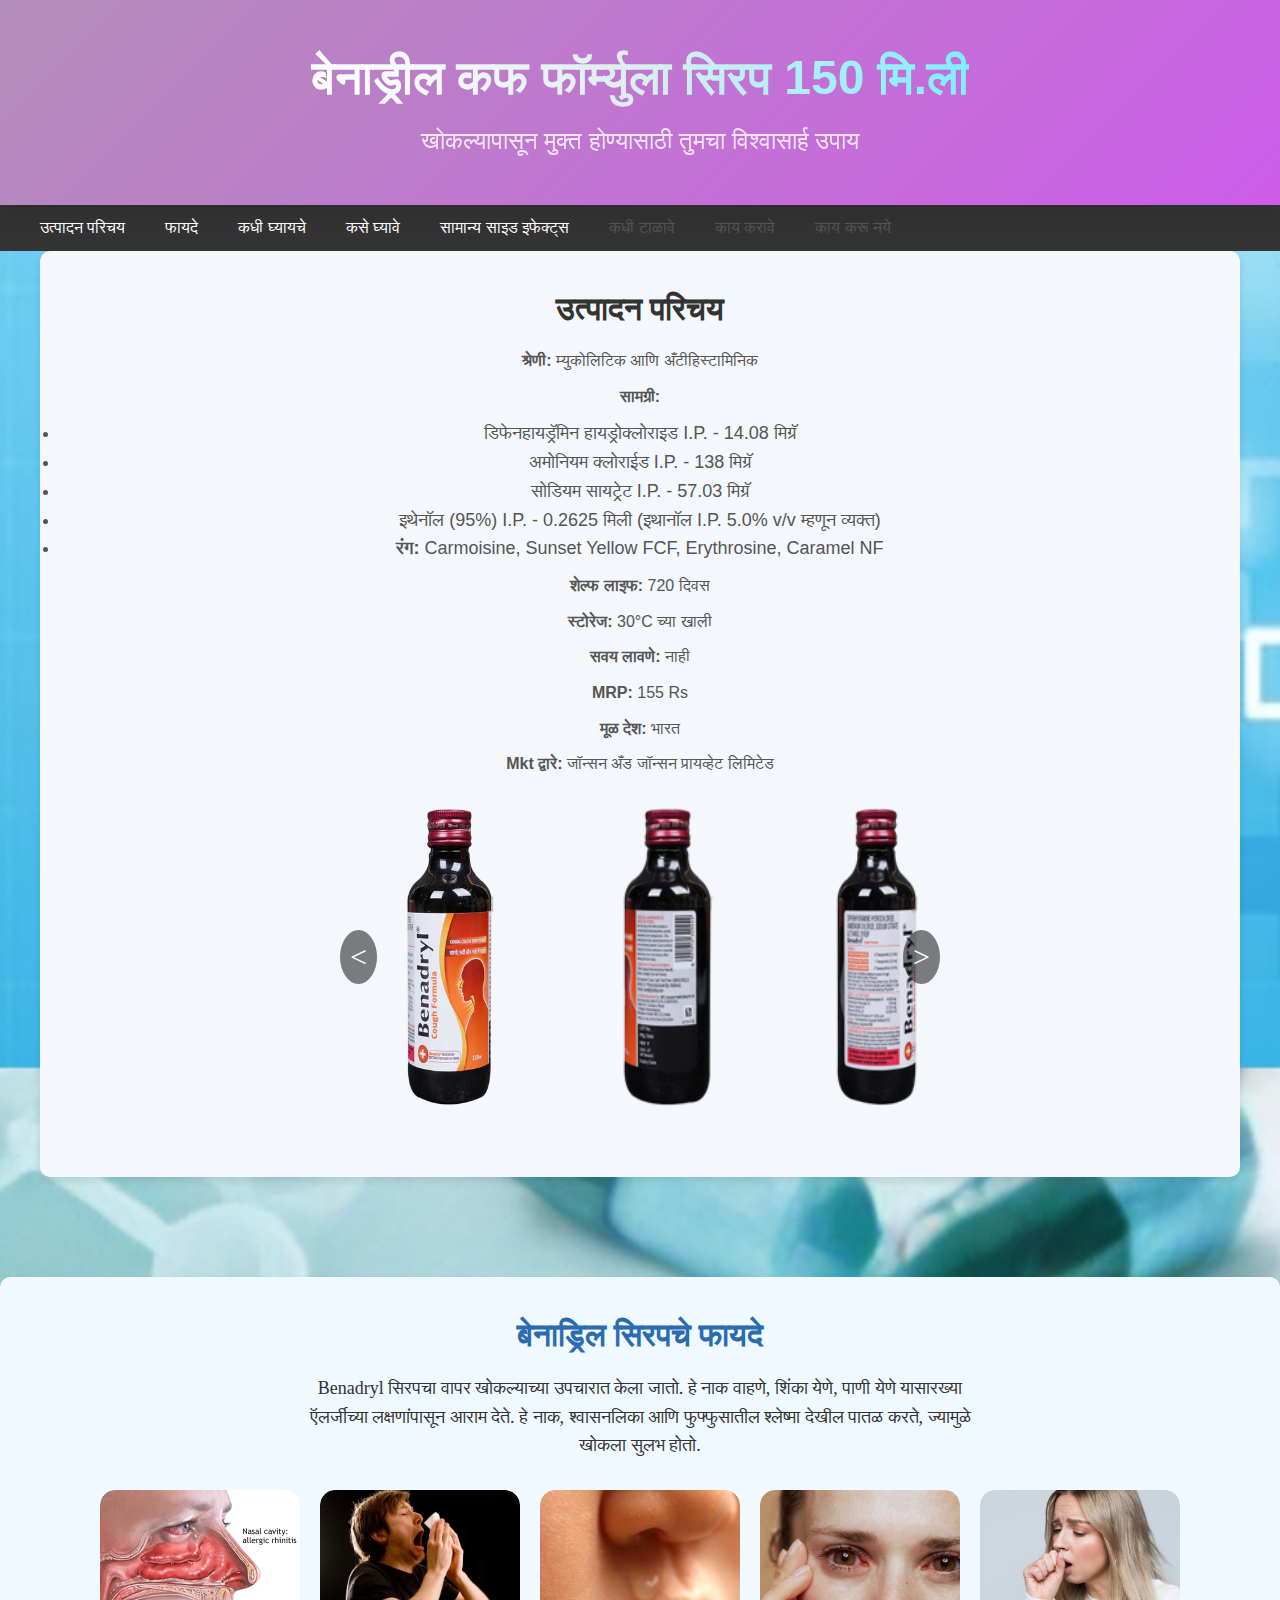
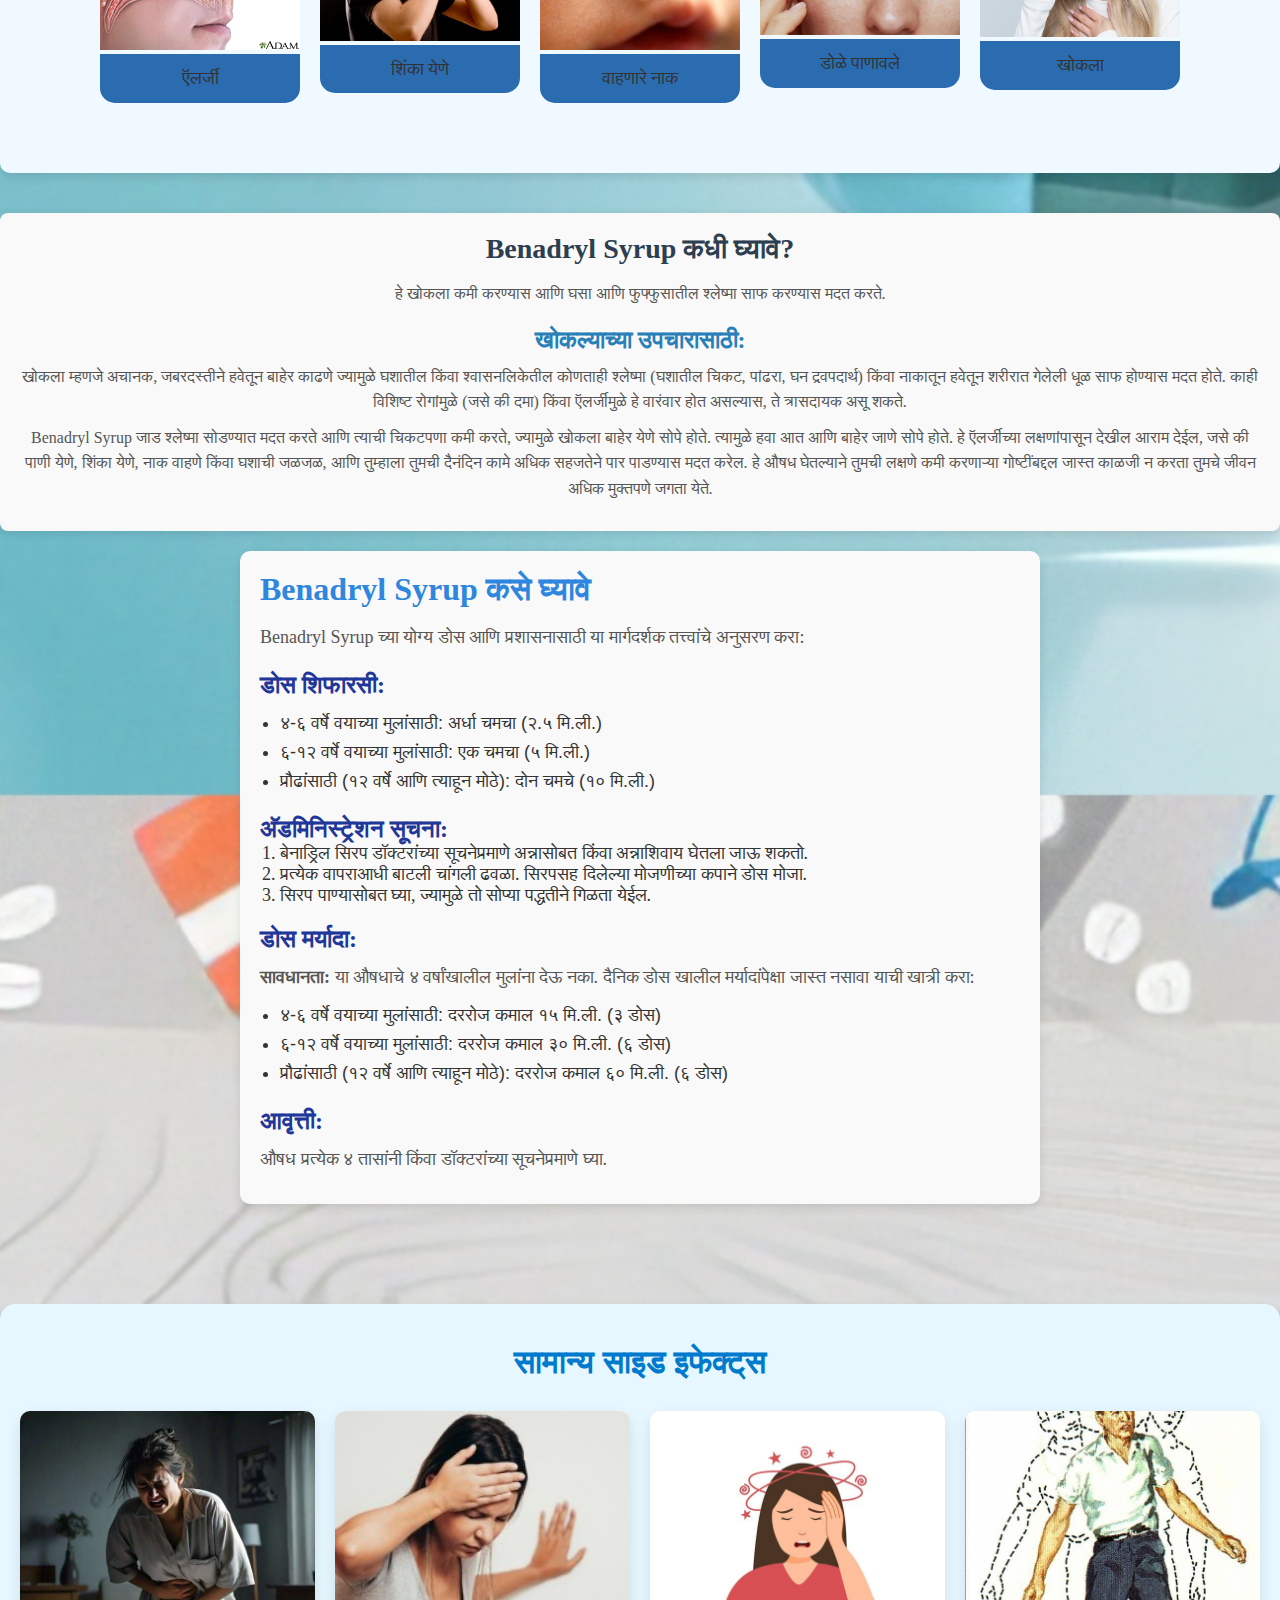
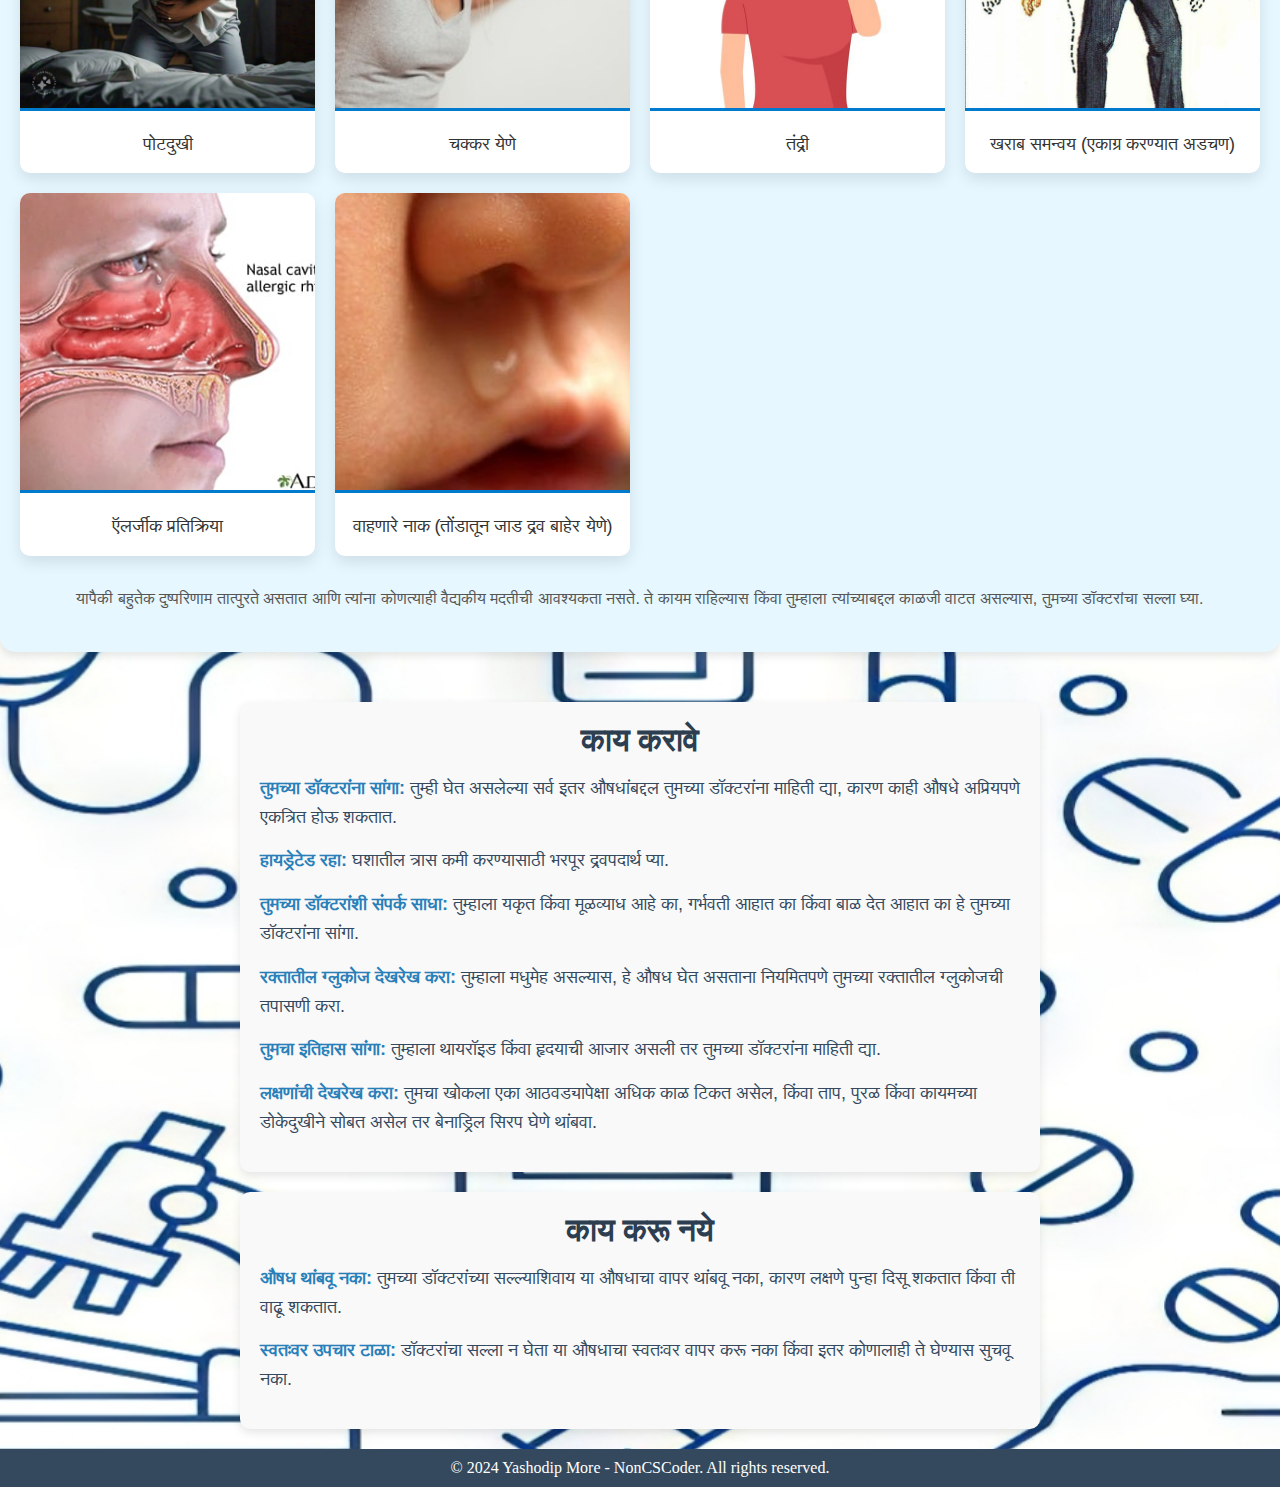
<file: marathi.html>
<!DOCTYPE html>
<html lang="en">
<head>
    <meta charset="UTF-8">
    <meta name="viewport" content="width=device-width, initial-scale=1.0">
    <title>Benadryl Cough Formula Syrup</title>
    <link rel="stylesheet" href="style.css">
    <title>Benadryl Cough Formula Syrup</title>
    <link rel="stylesheet" href="https://cdnjs.cloudflare.com/ajax/libs/font-awesome/6.0.0-beta3/css/all.min.css">

</head>
<body>
    <header>
        <div class="header-container">
            <h1 class="main-title">बेनाड्रील कफ फॉर्म्युला सिरप 150 मि.ली</h1>
            <p class="subtitle">खोकल्यापासून मुक्त होण्यासाठी तुमचा विश्वासार्ह उपाय</p>
        </div>
    </header>
    

    <!-- Navbar -->
    <nav>
        <div class="navbar">
            <button class="menu-toggle" id="menu-toggle">
                &#9776; <!-- Hamburger Icon -->
            </button>
            <ul class="menu" id="menu">
                <li><a href="#product-introduction">उत्पादन परिचय</a></li>
                <li><a href="#benefits">फायदे</a></li>
                <li><a href="#when-to-take">कधी घ्यायचे</a></li>
                <li><a href="#how-to-take">कसे घ्यावे</a></li>
                <li><a href="#common-side-effects">सामान्य साइड इफेक्ट्स</a></li>
                <li><a href="#when-to-avoid"></a>कधी टाळावे</li>
                <li><a href="#what-to-do"></a>काय करावे</li>
                <li><a href="#what-not-to-do"></a>काय करू नये</li>
            </ul>
        </div>
    </nav>
    <script>
        document.getElementById("menu-toggle").addEventListener("click", function() {
            var menu = document.getElementById("menu");
            menu.classList.toggle("show");
        });
    </script>
    

    <!-- Sections -->
  <!-- Sections -->
  <section id="product-introduction">
    <h1>उत्पादन परिचय</h1>
    <p><strong>श्रेणी:</strong> म्युकोलिटिक आणि अँटीहिस्टामिनिक</p>
    <p><strong>सामग्री:</strong></p>
    <ul>
        <li>डिफेनहायड्रॅमिन हायड्रोक्लोराइड I.P. - 14.08 मिग्रॅ</li>
        <li>अमोनियम क्लोराईड I.P. - 138 मिग्रॅ</li>
        <li>सोडियम सायट्रेट I.P. - 57.03 मिग्रॅ</li>
        <li>इथेनॉल (95%) I.P. - 0.2625 मिली (इथानॉल I.P. 5.0% v/v म्हणून व्यक्त)</li>
        <li><strong>रंग:</strong> Carmoisine, Sunset Yellow FCF, Erythrosine, Caramel NF</li>
    </ul>
    <p><strong>शेल्फ लाइफ:</strong> 720 दिवस</p>
    <p><strong>स्टोरेज:</strong> 30°C च्या खाली</p>
    <p><strong>सवय लावणे:</strong> नाही</p>
    <p><strong>MRP:</strong> 155 Rs</p>
    <p><strong>मूळ देश:</strong> भारत</p>
    <p><strong>Mkt द्वारे:</strong> जॉन्सन अँड जॉन्सन प्रायव्हेट लिमिटेड</p>

    <!-- Image Carousel -->
    <div class="image-gallery">
        <div class="carousel">
            <div class="carousel-track">
                <img src="cupsyrup1.png" alt="Cough Syrup Bottle 1" class="carousel-img">
                <img src="cupsyrup2.png" alt="Cough Syrup Bottle 2" class="carousel-img">
                <img src="cupsyrup3.png" alt="Cough Syrup Bottle 3" class="carousel-img">
            </div>
        </div>
        <div class="carousel-controls">
            <span class="prev">&lt;</span>
            <span class="next">&gt;</span>
        </div>
    </div>
</section>

<script>
    const track = document.querySelector('.carousel-track');
const slides = Array.from(track.children);
const nextButton = document.querySelector('.next');
const prevButton = document.querySelector('.prev');
let currentIndex = 0;

// Move to the next slide
nextButton.addEventListener('click', () => {
    currentIndex = (currentIndex + 1) % slides.length;
    track.style.transform = `translateX(-${currentIndex * 100}%)`;
});

// Move to the previous slide
prevButton.addEventListener('click', () => {
    currentIndex = (currentIndex - 1 + slides.length) % slides.length;
    track.style.transform = `translateX(-${currentIndex * 100}%)`;
});

</script>
    
    
<section id="benefits">
    <h1>बेनाड्रिल सिरपचे फायदे</h1>
    
    <p>Benadryl सिरपचा वापर खोकल्याच्या उपचारात केला जातो. हे नाक वाहणे, शिंका येणे, पाणी येणे यासारख्या ऍलर्जीच्या लक्षणांपासून आराम देते. हे नाक, श्वासनलिका आणि फुफ्फुसातील श्लेष्मा देखील पातळ करते, ज्यामुळे खोकला सुलभ होतो.</p>
    
    <!-- Image Gallery with Animations -->
    <div class="benefits-gallery">
        <div class="benefit-card">
            <img src="benefit1.jpg" alt="Benefit 1" class="benefit-img">
            <p>
 ऍलर्जी</p>
        </div>
        <div class="benefit-card">
            <img src="benefit3.jpg" alt="Benefit 2" class="benefit-img">
            <p>शिंका येणे</p>
        </div>
        <div class="benefit-card">
            <img src="benefit2.jpg" alt="Benefit 3" class="benefit-img">
            <p> वाहणारे नाक 
</p>
        </div>
        <div class="benefit-card">
            <img src="benefit4.jpg" alt="Benefit 4" class="benefit-img">
            <p>डोळे पाणावले </p>
        </div>
        <div class="benefit-card">
            <img src="benefit5.jpg" alt="Benefit 5" class="benefit-img">
            <p>खोकला</p>
        </div>
    </div>
</section>

    

    <section id="when-to-take">
        <h1>Benadryl Syrup कधी घ्यावे?</h1>
         
        <p>हे खोकला कमी करण्यास आणि घसा आणि फुफ्फुसातील श्लेष्मा साफ करण्यास मदत करते.</p>
    
        <h2>खोकल्याच्या उपचारासाठी:</h2>
        <p>खोकला म्हणजे अचानक, जबरदस्तीने हवेतून बाहेर काढणे ज्यामुळे घशातील किंवा श्वासनलिकेतील कोणताही श्लेष्मा (घशातील चिकट, पांढरा, घन द्रवपदार्थ) किंवा नाकातून हवेतून शरीरात गेलेली धूळ साफ होण्यास मदत होते. काही विशिष्ट रोगांमुळे (जसे की दमा) किंवा ऍलर्जीमुळे हे वारंवार होत असल्यास, ते त्रासदायक असू शकते.</p>
    
        <p>Benadryl Syrup जाड श्लेष्मा सोडण्यात मदत करते आणि त्याची चिकटपणा कमी करते, ज्यामुळे खोकला बाहेर येणे सोपे होते. त्यामुळे हवा आत आणि बाहेर जाणे सोपे होते. हे ऍलर्जीच्या लक्षणांपासून देखील आराम देईल, जसे की पाणी येणे, शिंका येणे, नाक वाहणे किंवा घशाची जळजळ, आणि तुम्हाला तुमची दैनंदिन कामे अधिक सहजतेने पार पाडण्यास मदत करेल. हे औषध घेतल्याने तुमची लक्षणे कमी करणाऱ्या गोष्टींबद्दल जास्त काळजी न करता तुमचे जीवन अधिक मुक्तपणे जगता येते.</p>
        
    </section>
    

    <section id="how-to-take">
        <h1>Benadryl Syrup कसे घ्यावे</h1>
        
        
        <p>Benadryl Syrup च्या योग्य डोस आणि प्रशासनासाठी या मार्गदर्शक तत्त्वांचे अनुसरण करा:</p>
        
        <h2>डोस शिफारसी:</h2>
        <ul>
            <li>४-६ वर्षे वयाच्या मुलांसाठी: अर्धा चमचा (२.५ मि.ली.)</li>
            <li>६-१२ वर्षे वयाच्या मुलांसाठी: एक चमचा (५ मि.ली.)</li>
            <li>प्रौढांसाठी (१२ वर्षे आणि त्याहून मोठे): दोन चमचे (१० मि.ली.)</li>
            
        </ul>
    
        <h2>अ‍ॅडमिनिस्ट्रेशन सूचना:</h2>
        <ol>
            <li>बेनाड्रिल सिरप डॉक्टरांच्या सूचनेप्रमाणे अन्नासोबत किंवा अन्नाशिवाय घेतला जाऊ शकतो.</li>
            <li>प्रत्येक वापराआधी बाटली चांगली ढवळा. सिरपसह दिलेल्या मोजणीच्या कपाने डोस मोजा.</li>
            <li>सिरप पाण्यासोबत घ्या, ज्यामुळे तो सोप्या पद्धतीने गिळता येईल.</li>
        </ol>
        
    
        <h2>डोस मर्यादा:</h2>
<p>
    <strong>सावधानता:</strong> या औषधाचे ४ वर्षांखालील मुलांना देऊ नका. 
    दैनिक डोस खालील मर्यादांपेक्षा जास्त नसावा याची खात्री करा:
</p>
<ul>
    <li>४-६ वर्षे वयाच्या मुलांसाठी: दररोज कमाल १५ मि.ली. (३ डोस)</li>
    <li>६-१२ वर्षे वयाच्या मुलांसाठी: दररोज कमाल ३० मि.ली. (६ डोस)</li>
    <li>प्रौढांसाठी (१२ वर्षे आणि त्याहून मोठे): दररोज कमाल ६० मि.ली. (६ डोस)</li>
</ul>

<h2>आवृत्ती:</h2>
<p>औषध प्रत्येक ४ तासांनी किंवा डॉक्टरांच्या सूचनेप्रमाणे घ्या.</p>
    </section>
    

    <section id="side-effects">
        <h1>सामान्य साइड इफेक्ट्स</h1>
        <div class="side-effects-grid">
            <div class="side-effect-card">
                <img src="side1.jpg" alt="Abdominal Pain" class="side-effect-img">
                <p>पोटदुखी</p>
            </div>
            <div class="side-effect-card">
                <img src="side2.jpg" alt="Dizziness" class="side-effect-img">
                <p>चक्कर येणे</p>
            </div>
            <div class="side-effect-card">
                <img src="side3.jpg" alt="Drowsiness" class="side-effect-img">
                <p>तंद्री</p>
            </div>
            <div class="side-effect-card">
                <img src="side4.jpg" alt="Poor Coordination" class="side-effect-img">
                <p>खराब समन्वय (एकाग्र करण्यात अडचण)</p>
            </div>
            <div class="side-effect-card">
                <img src="benefit1.jpg" alt="Runny Nose" class="side-effect-img">
                <p>ऍलर्जीक प्रतिक्रिया</p>
            </div>
            <div class="side-effect-card">
                <img src="benefit2.jpg" alt="Allergic Reaction" class="side-effect-img">
                <p>वाहणारे नाक (तोंडातून जाड द्रव बाहेर येणे)</p>
            </div>
        </div>
        <p class="note">यापैकी बहुतेक दुष्परिणाम तात्पुरते असतात आणि त्यांना कोणत्याही वैद्यकीय मदतीची आवश्यकता नसते. ते कायम राहिल्यास किंवा तुम्हाला त्यांच्याबद्दल काळजी वाटत असल्यास, तुमच्या डॉक्टरांचा सल्ला घ्या.</p>
    </section>
    
    
    <section id="what-to-do">
        <h1>काय करावे</h1>
        <ul>
            <li><strong>तुमच्या डॉक्टरांना सांगा:</strong> तुम्ही घेत असलेल्या सर्व इतर औषधांबद्दल तुमच्या डॉक्टरांना माहिती द्या, कारण काही औषधे अप्रियपणे एकत्रित होऊ शकतात.</li>
            <li><strong>हायड्रेटेड रहा:</strong> घशातील त्रास कमी करण्यासाठी भरपूर द्रवपदार्थ प्या.</li>
            <li><strong>तुमच्या डॉक्टरांशी संपर्क साधा:</strong> तुम्हाला यकृत किंवा मूळव्याध आहे का, गर्भवती आहात का किंवा बाळ देत आहात का हे तुमच्या डॉक्टरांना सांगा.</li>
            <li><strong>रक्तातील ग्लुकोज देखरेख करा:</strong> तुम्हाला मधुमेह असल्यास, हे औषध घेत असताना नियमितपणे तुमच्या रक्तातील ग्लुकोजची तपासणी करा.</li>
            <li><strong>तुमचा इतिहास सांगा:</strong> तुम्हाला थायरॉइड किंवा हृदयाची आजार असली तर तुमच्या डॉक्टरांना माहिती द्या.</li>
            <li><strong>लक्षणांची देखरेख करा:</strong> तुमचा खोकला एका आठवड्यापेक्षा अधिक काळ टिकत असेल, किंवा ताप, पुरळ किंवा कायमच्या डोकेदुखीने सोबत असेल तर बेनाड्रिल सिरप घेणे थांबवा.</li>
        </ul>
    </section>
    
    
    <section id="what-not-to-do">
        <h1>काय करू नये</h1>
         
        <ul>
            <li><strong>औषध थांबवू नका:</strong> तुमच्या डॉक्टरांच्या सल्ल्याशिवाय या औषधाचा वापर थांबवू नका, कारण लक्षणे पुन्हा दिसू शकतात किंवा ती वाढू शकतात.</li>
            <li><strong>स्वतःवर उपचार टाळा:</strong> डॉक्टरांचा सल्ला न घेता या औषधाचा स्वतःवर वापर करू नका किंवा इतर कोणालाही ते घेण्यास सुचवू नका.</li>
        </ul>
    </section>
    
    <footer>
        <p>&copy; 2024 Yashodip More - NonCSCoder. All rights reserved.</p>
    </footer>
    <script>
        // JavaScript for scroll animations
document.addEventListener("DOMContentLoaded", function () {
    const sections = document.querySelectorAll("section");

    const options = {
        root: null,
        rootMargin: "0px",
        threshold: 0.1,
    };

    const observer = new IntersectionObserver((entries, observer) => {
        entries.forEach(entry => {
            if (entry.isIntersecting) {
                entry.target.classList.add("fade-in");
                observer.unobserve(entry.target);
            }
        });
    }, options);

    sections.forEach(section => {
        observer.observe(section);
    });
});

    </script>

</body>
</html>
</file>
<file: styles.css>
/* Universal Reset */
* {
    margin: 0;
    padding: 0;
    box-sizing: border-box;
}

body {
    font-family: 'Arial', sans-serif;
    /* Updated background to a gradient */
    background: linear-gradient(135deg, #e0eafc, #cfdef3); /* Light blue gradient */
    display: flex;
    justify-content: center;
    align-items: center;
    height: 100vh;
    margin: 0;
}

/* Main Container for Logo and Language Selection */
.language-selection-container {
    display: flex;
    flex-direction: column;
    align-items: center;
    background-color: #ffffff; /* Keep white for contrast */
    padding: 20px;
    border-radius: 10px;
    box-shadow: 0 4px 12px rgba(0, 0, 0, 0.1);
    width: 90%;
    max-width: 500px;
}

/* Logo Styling */
.logo img {
    width: 150px;
    height: auto;
    margin-bottom: 20px;
}

/* Language Selection Styling */
.language-selection {
    text-align: center;
    width: 100%;
}

.language-selection h1 {
    font-size: 24px;
    margin-bottom: 20px;
    color: #333;
}

/* Language Button List */
.language-selection ul {
    list-style: none;
    padding: 0;
}

.language-selection ul li {
    margin: 10px 0;
}

.language-selection ul li a {
    text-decoration: none;
    font-size: 18px;
    color: #007bff;
    padding: 12px 30px;
    border: 2px solid #007bff;
    border-radius: 5px;
    display: inline-block;
    transition: background-color 0.3s, color 0.3s;
    width: 100%;
    max-width: 200px;
}

/* Updated Hover Effect */
.language-selection ul li a:hover {
    background-color: #0056b3; /* Darker blue for hover */
    color: white;
}

/* Responsive Design for Smaller Screens */
@media (max-width: 600px) {
    .language-selection h1 {
        font-size: 20px;
    }

    .language-selection ul li a {
        font-size: 16px;
        padding: 10px 20px;
    }
}

/* Additional Style for Very Small Screens */
@media (max-width: 400px) {
    .logo img {
        width: 120px;
    }

    .language-selection h1 {
        font-size: 18px;
    }

    .language-selection ul li a {
        font-size: 14px;
        padding: 8px 16px;
    }
}
</file>
<file: style.css>
/* Reset and Universal Styles */
* {
    margin: 0;
    padding: 0;
    box-sizing: border-box;
}

body {
    background-image: url('background.jpg'); /* Replace with your image path */
    background-size: cover; /* Makes sure the background covers the entire page */
    background-repeat: no-repeat; /* Prevents the background from repeating */
    background-position: center; /* Centers the background image */
}


/* Navbar Styles */
/* Basic navbar styling */
/* General navbar styles */
.navbar {
    background-color: #333;
    overflow: hidden;
    padding: 0 20px;
}

.navbar .logo {
    font-size: 24px;
    color: white;
    text-decoration: none;
    display: inline-block;
    padding: 14px 20px;
}

.navbar ul {
    list-style-type: none;
    margin: 0;
    padding: 0;
    display: flex;
    flex-direction: row;
}

.navbar ul li {
    padding: 14px 20px;
}

.navbar ul li a {
    color: white;
    text-decoration: none;
    display: block;
}

.navbar ul li a:hover {
    background-color: #575757;
    border-radius: 4px;
}

/* Hamburger button for mobile view */
.menu-toggle {
    display: none;
    font-size: 28px;
    background-color: transparent;
    border: none;
    color: white;
    cursor: pointer;
    padding: 14px 20px;
}

/* Media query for mobile view */
@media screen and (max-width: 768px) {
    .navbar ul {
        flex-direction: column;
        display: none;
        width: 100%;
    }

    .navbar ul li {
        text-align: center;
        width: 100%;
    }

    .menu-toggle {
        display: block;
    }

    .navbar ul.show {
        display: flex;
    }
}


/* Section Styles */
section {
    margin-top: 100px;
    padding: 20px;
    background-color: white;
    border-radius: 10px;
    box-shadow: 0px 4px 8px rgba(0, 0, 0, 0.1);
    margin-bottom: 40px;
}

section h1 {
    font-size: 24px;
    margin-bottom: 10px;
    color: #333;
}

section p, section ul {
    font-size: 18px;
    line-height: 1.6;
    color: #555;
}

.section-img {
    margin-top: 20px;
    width: 100%;
    max-width: 500px;
    display: block;
    margin-left: auto;
    margin-right: auto;
}

/* Responsive Design */
@media (max-width: 768px) {
    .navbar ul li {
        display: block;
        margin-bottom: 10px;
    }

    .section-img {
        width: 100%;
    }
}

/* General Styling */
#product-introduction {
    padding: 40px 20px;
    background-color: #f4f7fc;
    border-radius: 10px;
    margin-bottom: 50px;
    max-width: 1200px;
    margin: auto;
    text-align: center;
}

#product-introduction h1 {
    font-size: 32px;
    color: #333;
    margin-bottom: 20px;
    font-family: 'Segoe UI', sans-serif;
}

#product-introduction p, ul {
    font-size: 16px;
    color: #555;
    font-family: 'Arial', sans-serif;
    margin: 10px 0;
}

/* Carousel Container */
.image-gallery {
    position: relative;
    max-width: 600px;
    margin: 30px auto;
    overflow: hidden;
    border-radius: 15px;
}

.carousel {
    position: relative;
    width: 100%;
}

.carousel-track {
    display: flex;
    transition: transform 0.5s ease;
}

.carousel-img {
    width: 300px;  /* Adjust this to change the width */
    height: 300px; /* Adjust this to change the height */
    object-fit: cover; /* Ensures image maintains its proportions within the defined size */
    border-radius: 15px;
    transition: transform 0.3s ease; /* Optional: Add a hover effect for animation */
}

.carousel-img:hover {
    transform: scale(1.05); /* Optional: Image slightly enlarges on hover */
}

/* Carousel Controls */
.carousel-controls {
    position: absolute;
    top: 50%;
    width: 100%;
    display: flex;
    justify-content: space-between;
    transform: translateY(-50%);
}

.carousel-controls span {
    background-color: rgba(0, 0, 0, 0.5);
    color: #fff;
    font-size: 30px;
    padding: 10px;
    cursor: pointer;
    border-radius: 50%;
    transition: background-color 0.3s ease;
}

.carousel-controls span:hover {
    background-color: rgba(0, 0, 0, 0.8);
}

/* Media Queries for Responsiveness */
@media (max-width: 768px) {
    #product-introduction h1 {
        font-size: 26px;
    }
    
    #product-introduction p, ul {
        font-size: 14px;
    }

    .carousel-controls span {
        font-size: 25px;
        padding: 8px;
    }
}

@media (max-width: 480px) {
    #product-introduction {
        padding: 20px 10px;
    }

    .carousel-img {
        height: auto;
        min-width: 100%;
    }
    
    .carousel-controls span {
        font-size: 20px;
        padding: 5px;
    }
}

/* General Section Styling */
#benefits {
    padding: 40px;
    background-color: #f0f9ff;
    text-align: center;
    border-radius: 10px;
}

#benefits h1 {
    font-size: 32px;
    color: #2b6cb0;
    margin-bottom: 20px;
}

#benefits p {
    font-size: 18px;
    color: #333;
    margin-bottom: 30px;
    max-width: 700px;
    margin-left: auto;
    margin-right: auto;
}

/* Image Gallery Grid */
.benefits-gallery {
    display: flex;
    justify-content: center;
    flex-wrap: wrap;
    gap: 20px;
}

/* Individual Benefit Card Styling */
.benefit-card {
    width: 200px;
    text-align: center;
    transition: transform 0.3s ease, box-shadow 0.3s ease;
    border-radius: 15px;
    overflow: hidden;
}

.benefit-card:hover {
    transform: scale(1.05);  /* Slight zoom effect */
    box-shadow: 0 8px 15px rgba(0, 0, 0, 0.1);  /* Add shadow on hover */
}

/* Image Styling */
.benefit-img {
    width: 100%;
    height: auto;
    border-radius: 15px 15px 0 0;
    transition: transform 0.3s ease;
}

.benefit-card:hover .benefit-img {
    transform: scale(1.08);  /* Image zooms slightly on hover */
}

/* Benefit Description */
.benefit-card p {
    background-color: #2b6cb0;
    color: #fff;
    padding: 10px 0;
    margin: 0;
    border-radius: 0 0 15px 15px;
    font-size: 16px;
}

/* Animations */
.benefit-card {
    animation: fadeIn 1s ease-in-out;
}

@keyframes fadeIn {
    from {
        opacity: 0;
        transform: translateY(20px);
    }
    to {
        opacity: 1;
        transform: translateY(0);
    }
}

/* Responsive Adjustments */
@media (max-width: 768px) {
    .benefit-card {
        width: 45%;  /* Make images larger on smaller screens */
    }
}

@media (max-width: 480px) {
    .benefit-card {
        width: 100%;  /* Stack images on very small screens */
    }
}

#when-to-take {
    text-align: center; /* Center align text */
    padding: 20px; /* Padding around the section */
    background-color: #f9f9f9; /* Light background color */
    border-radius: 8px; /* Rounded corners */
    box-shadow: 0 2px 10px rgba(0, 0, 0, 0.1); /* Subtle shadow */
    margin: 20px 0; /* Margin for spacing between sections */
}

#when-to-take h1 {
    font-size: 28px; /* Main heading size */
    color: #2c3e50; /* Darker color for contrast */
    margin-bottom: 15px; /* Space below the heading */
}

#when-to-take h2 {
    font-size: 24px; /* Subheading size */
    color: #2980b9; /* Different color for subheading */
    margin: 20px 0 10px; /* Space around subheading */
}

#when-to-take p {
    font-size: 16px; /* Paragraph text size */
    line-height: 1.6; /* Improved readability */
    color: #555; /* Gray color for text */
    margin: 10px 0; /* Margin between paragraphs */
}

.section-img {
    width: 100%; /* Full width for images */
    max-width: 500px; /* Limit max width */
    height: auto; /* Maintain aspect ratio */
    margin-top: 20px; /* Space above image */
    border-radius: 8px; /* Rounded corners for image */
}

#how-to-take {
    text-align: left;
    padding: 20px;
    background-color: #f9f9f9; /* Light background for a clean look */
    border-radius: 10px;
    box-shadow: 0 4px 10px rgba(0, 0, 0, 0.1);
    margin: 20px auto;
    max-width: 800px;
}

#how-to-take h1 {
    font-size: 32px;
    color: #2e86de;
    margin-bottom: 15px;
}

#how-to-take h2 {
    font-size: 24px;
    color: #1e3799;
    margin-top: 20px;
}

#how-to-take ul, #how-to-take ol {
    padding-left: 20px;
    font-size: 18px;
    color: #333;
}

#how-to-take p {
    font-size: 18px;
    margin: 10px 0;
}

@media (max-width: 600px) {
    #how-to-take h1 {
        font-size: 28px;
    }

    #how-to-take h2 {
        font-size: 22px;
    }

    #how-to-take ul, #how-to-take ol {
        font-size: 16px;
    }
}

 /* Section Styling */
#side-effects {
    padding: 40px 20px;
    background-color: #e6f7ff;  /* Light blue for a refreshing theme */
    border-radius: 15px;
    margin-bottom: 50px;
    text-align: center;
}

#side-effects h1 {
    font-size: 32px;
    color: #007acc; /* Blue theme for headings */
    margin-bottom: 30px;
    font-family: 'Arial', sans-serif;
}

/* Grid Layout for Side Effects */
.side-effects-grid {
    display: grid;
    grid-template-columns: repeat(auto-fit, minmax(250px, 1fr));
    gap: 20px;
}

/* Card Styling */
.side-effect-card {
    background-color: #fff;
    border-radius: 10px;
    box-shadow: 0 6px 15px rgba(0, 0, 0, 0.1);
    transition: transform 0.3s ease, box-shadow 0.3s ease;
    overflow: hidden;
    position: relative;
    cursor: pointer;
}

.side-effect-card:hover {
    transform: translateY(-5px);
    box-shadow: 0 10px 25px rgba(0, 0, 0, 0.15);
}

/* Image Styling */
.side-effect-img {
    width: 100%;
    height: 300px;
    object-fit: cover;
    transition: opacity 0.3s ease;
    border-bottom: 3px solid #007acc; /* Blue accent under the image */
}

.side-effect-card:hover .side-effect-img {
    opacity: 0.9;
}

/* Text Styling */
.side-effect-card p {
    font-size: 18px;
    color: #333;
    padding: 15px;
    font-family: 'Helvetica', sans-serif;
}

.side-effect-card:hover p {
    color: #007acc;
}

/* Note Styling */
.note {
    font-size: 16px;
    color: #555;
    margin-top: 30px;
    font-family: 'Verdana', sans-serif;
}

/* Media Queries for Smaller Screens */
@media (max-width: 768px) {
    .side-effects-grid {
        grid-template-columns: 1fr;
    }
}

@media (max-width: 480px) {
    #side-effects h1 {
        font-size: 28px;
    }

    .side-effect-card p {
        font-size: 16px;
    }

    .note {
        font-size: 14px;
    }
}

#avoid-usage {
    text-align: left;
    padding: 20px;
    background-color: #fff3f3; /* Light red background for warning */
    border-radius: 10px;
    box-shadow: 0 4px 10px rgba(0, 0, 0, 0.1);
    margin: 20px auto;
    max-width: 800px;
}

#avoid-usage h1 {
    font-size: 32px;
    color: #e74c3c; /* Darker red for headings */
    margin-bottom: 15px;
}

#avoid-usage ul {
    list-style-type: none;
    padding: 0;
}

#avoid-usage li {
    display: flex;
    align-items: center; /* Align items in the center */
    margin-bottom: 15px;
}

.avoid-img {
    width: 200px; /* Adjust size for the images */
    height: 200px; /* Keep images square */
    margin-right: 10px; /* Space between image and text */
    border-radius: 30%; /* Make images round */
}

#avoid-usage strong {
    color: #ac5f57; /* Color for the strong text */
}

@media (max-width: 600px) {
    #avoid-usage h1 {
        font-size: 28px;
    }

    #avoid-usage li {
        flex-direction: column; /* Stack image and text on small screens */
        align-items: flex-start; /* Align text to the start */
    }

    .avoid-img {
        width: 100px; /* Smaller image on mobile */
        height: 100px;
    }
}


#what-to-do, #what-not-to-do {
    padding: 20px;
    background-color: #f9f9f9; /* Light background for readability */
    border-radius: 10px;
    box-shadow: 0 4px 10px rgba(0, 0, 0, 0.1);
    margin: 20px auto;
    max-width: 800px;
}

#what-to-do h1, #what-not-to-do h1 {
    font-size: 32px;
    color: #2c3e50; /* Dark color for headings */
    margin-bottom: 15px;
    text-align: center; /* Center align headings */
}

#what-to-do ul, #what-not-to-do ul {
    list-style-type: none;
    padding: 0;
}

#what-to-do li, #what-not-to-do li {
    margin-bottom: 15px;
    font-size: 18px; /* Font size for list items */
    color: #34495e; /* Dark gray color for text */
}

#what-to-do strong, #what-not-to-do strong {
    color: #2980b9; /* Color for the strong text */
}

@media (max-width: 600px) {
    #what-to-do h1, #what-not-to-do h1 {
        font-size: 28px; /* Adjust heading size for smaller screens */
    }

    #what-to-do li, #what-not-to-do li {
        font-size: 16px; /* Adjust font size for list items on small screens */
    }
}

footer {
    background-color: #34495e; /* Dark gray background */
    color: white; /* White text color */
    text-align: center; /* Center align text */
    padding: 10px 0; /* Padding above and below */
    position: relative; /* Positioning for any future adjustments */
    bottom: 0; /* Stick to the bottom */
    width: 100%; /* Full width */
    margin-top: 20px; /* Space above the footer */
}

footer p {
    margin: 0; /* Remove default margin */
    font-size: 16px; /* Font size for copyright text */
}

@media (max-width: 600px) {
    footer p {
        font-size: 14px; /* Adjust font size for smaller screens */
    }
}

/* Styling for the header */
.header-container {
    display: flex;
    flex-direction: column;
    align-items: center;
    justify-content: center;
    padding: 50px 20px;
    background: linear-gradient(135deg, #a172a8, #c134e4);
    color: white;
    text-align: center;
    border-radius: 1px;
    box-shadow: 0 10px 20px rgba(0, 0, 0, 0.1);
    position: relative;
    overflow: hidden;
}

.header-container::before {
    content: '';
    position: absolute;
    top: 0;
    left: 0;
    width: 100%;
    height: 100%;
    background: rgba(255, 255, 255, 0.2);
    pointer-events: none;
    animation: shimmer 5s infinite linear;
}

/* Animation effect for shimmer */
@keyframes shimmer {
    0% { transform: translateX(-100%); }
    100% { transform: translateX(100%); }
}

/* Main Title */
.main-title {
    font-size: 3rem;
    font-family: 'Poppins', sans-serif;
    font-weight: bold;
    background: linear-gradient(90deg, #ffffff, #d3eaeb, #5fecff);
    -webkit-background-clip: text;
    -webkit-text-fill-color: transparent;
    animation: gradient 5s ease-in-out infinite;
    margin-bottom: 10px;
}

/* Subtitle */
.subtitle {
    font-size: 1.5rem;
    font-family: 'Poppins', sans-serif;
    margin-top: 10px;
    color: #fff;
    opacity: 0.8;
}

/* Gradient animation for text */
@keyframes gradient {
    0% { background-position: 0% 50%; }
    50% { background-position: 100% 50%; }
    100% { background-position: 0% 50%; }
}

/* Responsive design for small screens */
@media (max-width: 768px) {
    .main-title {
        font-size: 2.5rem;
    }
    .subtitle {
        font-size: 1.2rem;
    }
}

@media (max-width: 480px) {
    .main-title {
        font-size: 2rem;
    }
    .subtitle {
        font-size: 1rem;
    }
}

audio {
    display: block;
    margin-top: 10px; /* Space above the audio player */
    width: 50%; /* Make audio controls full width */
    max-width: 200px; /* Maximum width for larger screens */
    border-radius: 15px; /* Optional: add rounded corners */
    box-shadow: 0 2px 10px rgba(0, 0, 0, 0.2); /* Subtle shadow for depth */
    background: linear-gradient(135deg, #f9a5b0, #ffdb6b); /* Gradient background */
    padding: 10px; /* Padding around the audio controls */
}

.voice-icon {
    display: inline-block;
    margin-top: 10px; /* Space above the icon */
    cursor: pointer;
    transition: transform 0.3s ease, filter 0.3s ease; /* Transition effects */
}

.voice-icon-img {
    width: 30px; /* Slightly larger size for better visibility */
    height: auto; /* Maintain aspect ratio */
    border-radius: 50%; /* Optional: circular icon */
    border: 2px solid #ff6f61; /* Colorful border */
    padding: 5px; /* Padding around the icon */
    background-color: #fff; /* White background for contrast */
    box-shadow: 0 2px 5px rgba(0, 0, 0, 0.15); /* Subtle shadow for depth */
    transition: filter 0.3s ease; /* Smooth filter transition */
}

.voice-icon:hover {
    transform: scale(1.1); /* Slight zoom effect on hover */
    filter: brightness(1.2); /* Brighten icon on hover */
}
</file>
